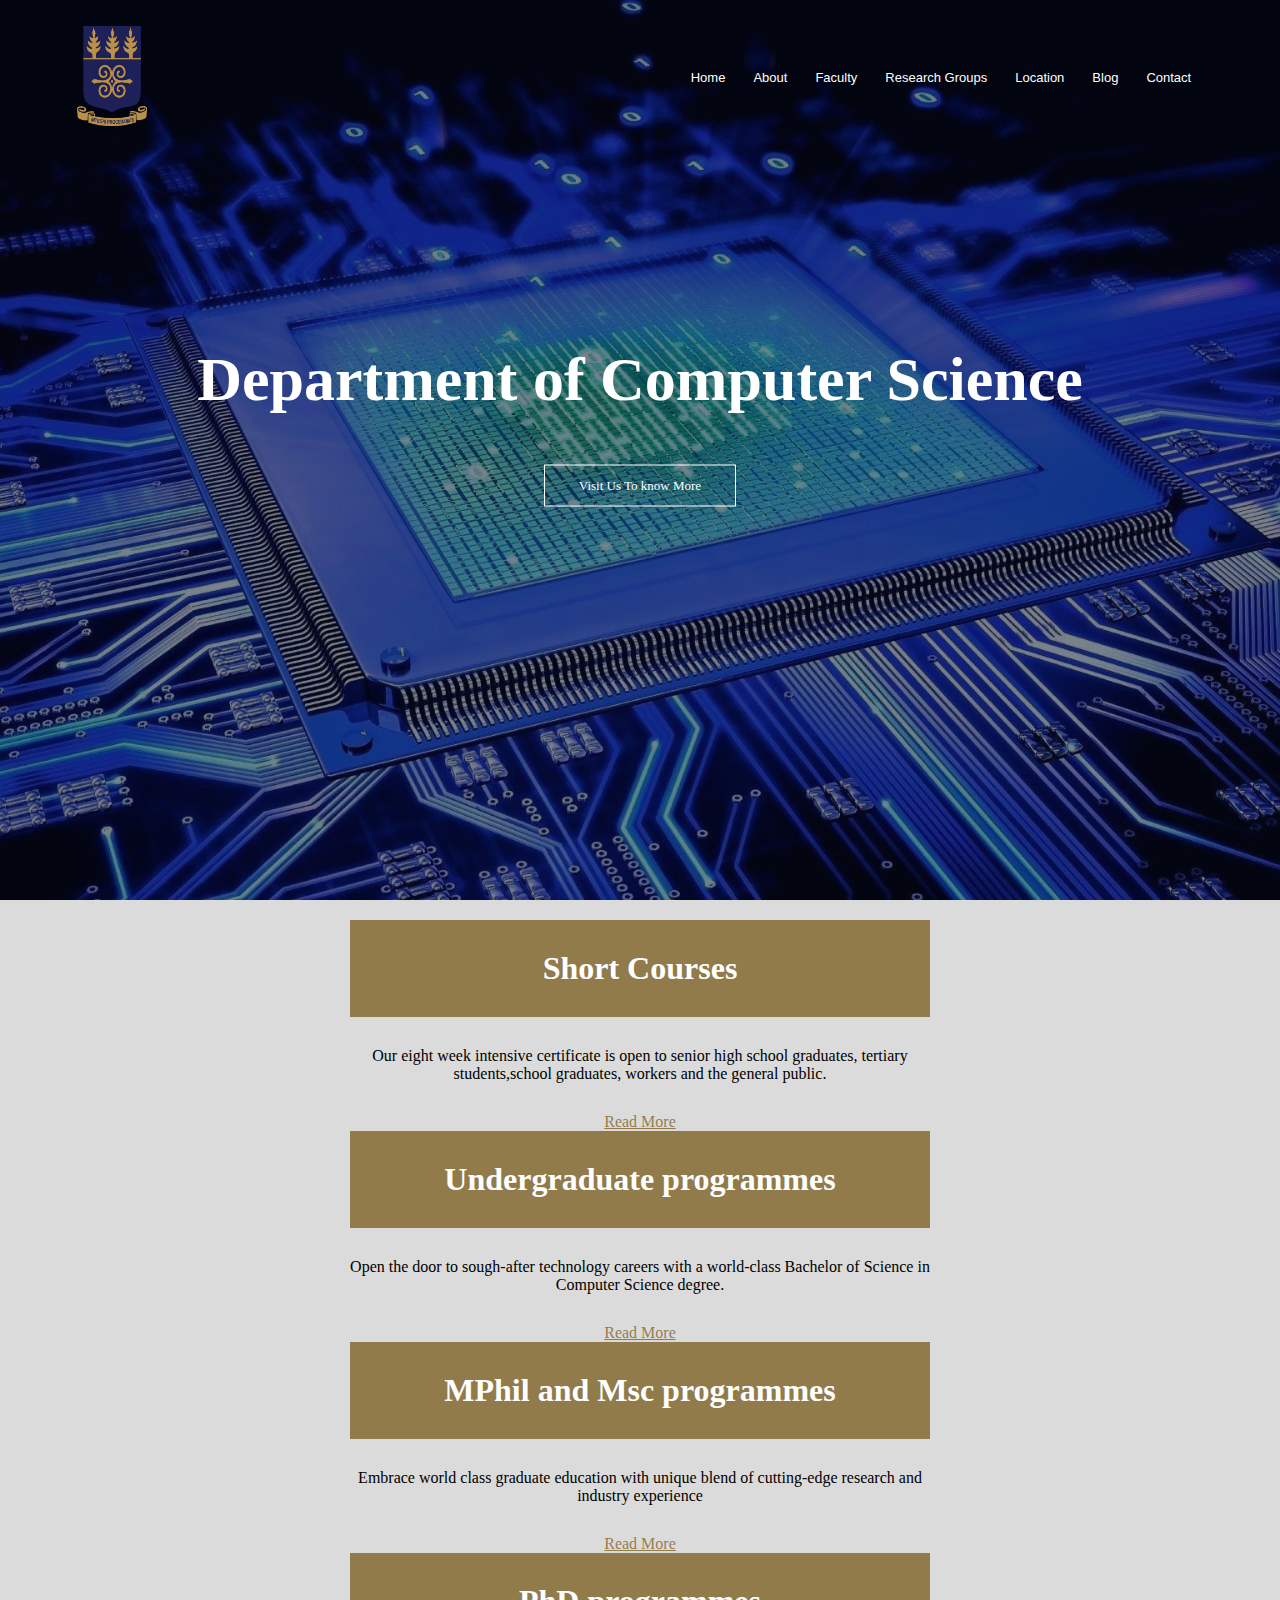
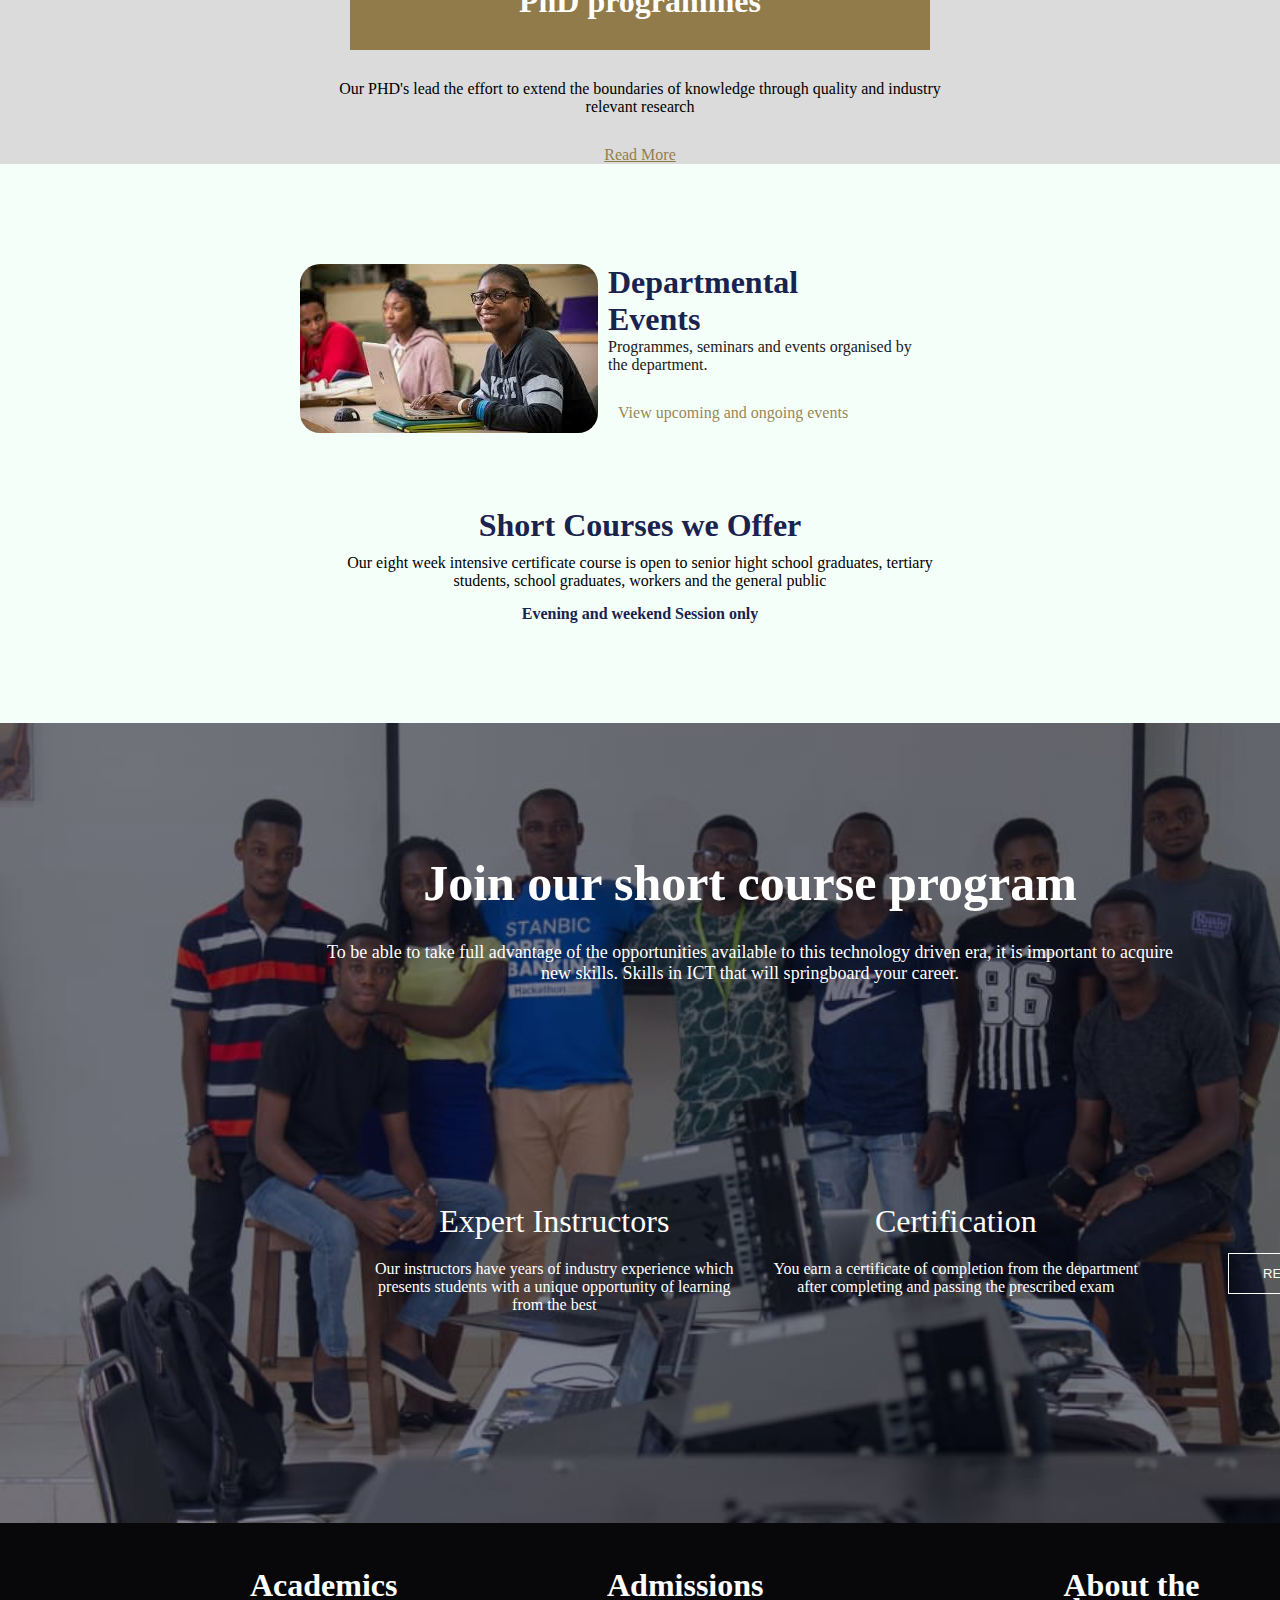
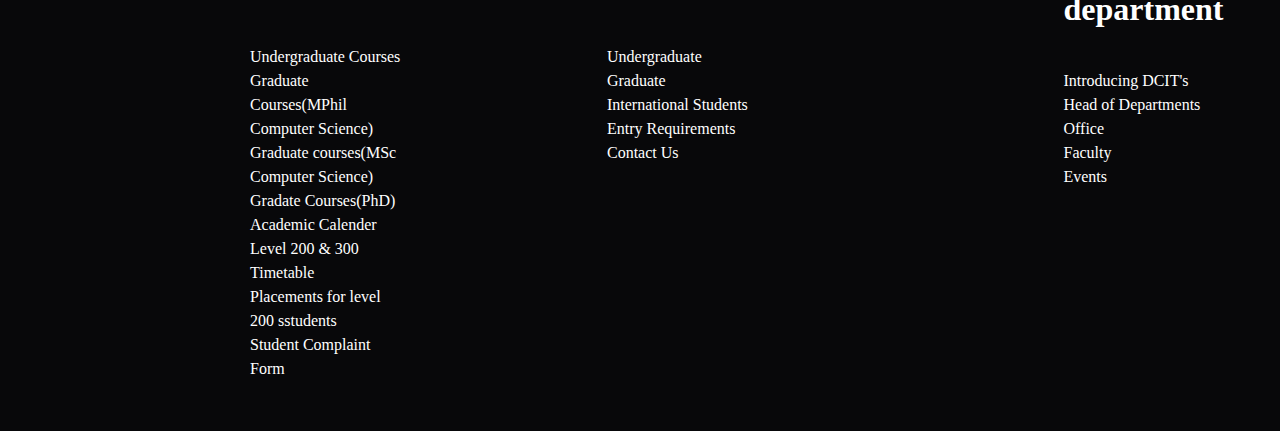
<file: index.html>
<!DOCTYPE html>
<html lang="en">
<head>
    <meta charset="UTF-8">
    <meta name="viewport" content="width=device-width, initial-scale=1.0">
    <title>Computer Science Department of UG</title>
    <link rel="stylesheet" href="style.css">
</head>
<body>
    
    <section class="header">
        <nav>
            <a href="index.html"><img class="logo" src="images/UoG_CoA_2017.svg.png" ></a>
            <div class="nav-links">
                <ul>
                    <li><a href="">Home</a></li>
                    <li><a href="About.html">About</a></li>
                    <li><a href="">Faculty</a></li>
                    <li><a href="">Research Groups</a></li>
                    <li><a href="">Location</a></li>
                    <li><a href="">Blog</a></li>
                    <li><a href="">Contact</a></li>
                </ul>
            </div>
        </nav>
        <div class="text-box">
            <h1 class="back">Department of Computer Science</h1>
            
            <a href="" class="click">Visit Us To know More</a>
        </div>
        
    </section>
    <div style="background-color: rgb(219, 219, 219); width: 100%; height: 20px " >

    </div>
        <section class="big">
            <div class="sec1">
                <h1 class=" short">Short Courses</h1>
                <P class="text">Our eight week intensive certificate is open to senior high school graduates, tertiary <br>
                     students,school graduates, workers and the general public.</P>

                    <a href="ShortCourses.html" class="Shot">Read More</a>
            </div>
            <div class="sec1">
                <h1 class=" short">Undergraduate programmes</h1>
                <P class="text">Open the door to sough-after technology careers with a world-class Bachelor of Science in <br>
                Computer Science degree.</P>

                    <a href="UnderCourses.html" class="Shot">Read More</a>
            </div>
            <div class="sec1">
                <h1 class=" short">MPhil and Msc programmes</h1>
                <P class="text">Embrace world class graduate education with unique blend of cutting-edge research and <br>
                industry experience</P>

                    <a href="MPhil.html" class="Shot">Read More</a>
            </div>
            <div class="sec1">
                <h1 class=" short">PhD programmes</h1>
                <P class="text">Our PHD's lead the effort to extend the boundaries of knowledge through quality and industry <br>
                relevant research</P>

                    <a href="PHD.html" class="Shot">Read More</a>
            </div>
        </section>
        <section class="events">
            <div>
                <img src="images/images.jpeg" alt="" class="image">
            </div>
            <div>
                <h1 class="head">Departmental <br> Events</h1>
                <p class="para">Programmes, seminars and events organised by <br> the department.</p>
                <a href="" class="view">View upcoming and ongoing events</a>
            </div>
            
        </section>
        <div class="news">
            <h1 class="legon">Short Courses we Offer</h1>
            <p class="hello">Our eight week intensive certificate course is open to senior hight school 
                graduates, tertiary <br class="boo">
            students, school graduates, workers and the general public</p>
            <p class="night">Evening and weekend Session only</p>
        </div>
        <section class="done">
            <div>
                <h1 class="Join">Join our short course program</h1>
                <p class="to_be">To be able to take full advantage of the opportunities available to this technology driven era,
                    it is important to acquire <br> new skills. Skills in ICT that will springboard your career.
                </p>
            </div>
            <div class="tired">
                <div class="see"><h1 class="sleep"> Expert Instructors</h1>
                <p>Our instructors have years of industry experience which<br> presents students with a unique opportunity of
                     learning <br> from the best </p>
                </div>
                <div class="watch"><h1 class="cannot">Certification</h1>
                    <p>You earn a certificate of completion from the department <br> after completing and passing the prescribed exam</p>
                
                </div>
                <div> <button type="submit" class="button">REGISTER </button></div>
            </div>
           

        </section>
        <section class=" calling">
           <div class="IT"><h1>Academics</h1><br><br>
            <p>Undergraduate Courses <br> Graduate Courses(MPhil Computer Science) <br> Graduate courses(MSc Computer 
            Science) <br> Gradate Courses(PhD) <br> Academic Calender <br> Level 200 & 300 Timetable <br>Placements for level 200 sstudents
        <br>Student Complaint Form</p>
            </div> 
            <div class="Busy"><h1>Admissions</h1><br><br>
            <p>Undergraduate <br> Graduate <br> International Students <br> Entry Requirements <br> Contact Us</p>
        </div>
        <div class="Sad"><h1>About the department</h1><br> <br>
            <p>Introducing DCIT's <br> Head of Departments Office <br> Faculty<br> Events </p>
        </div>


        </section>
        





    
</body>
</html>
</file>
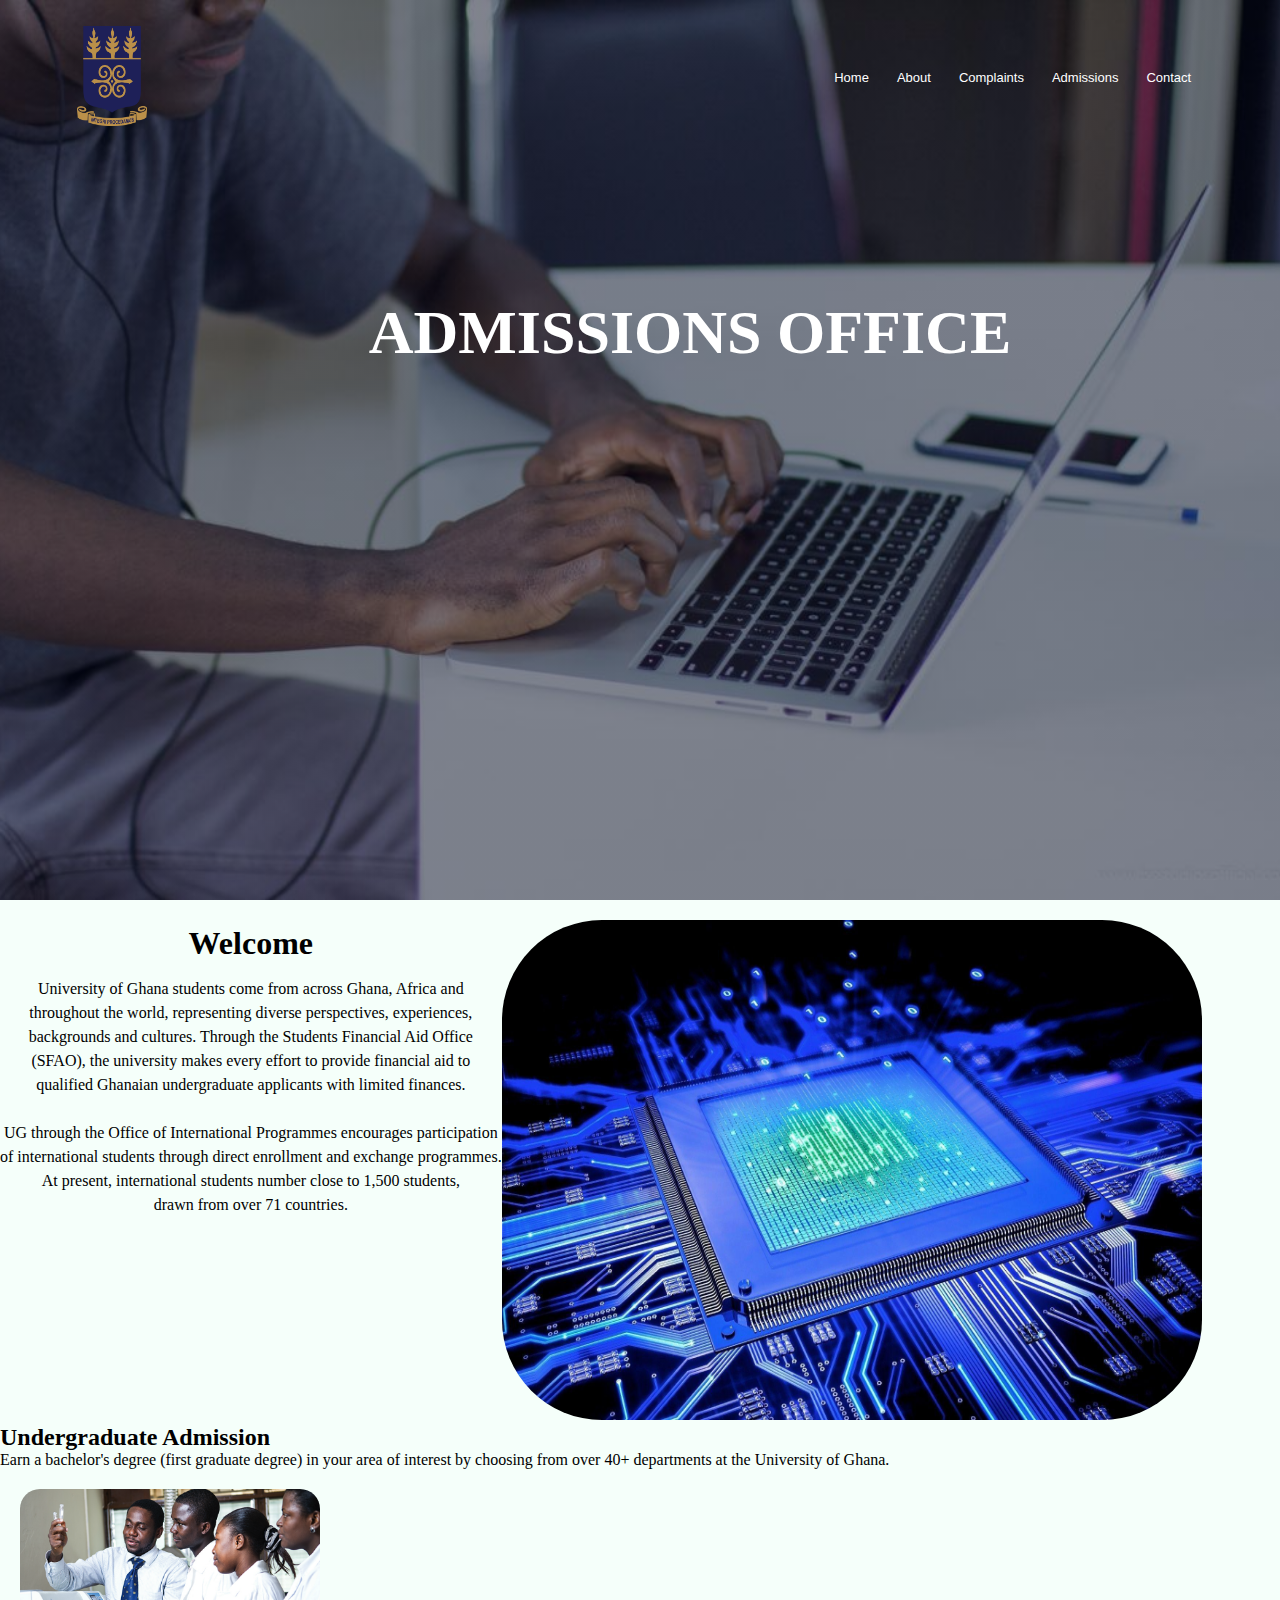
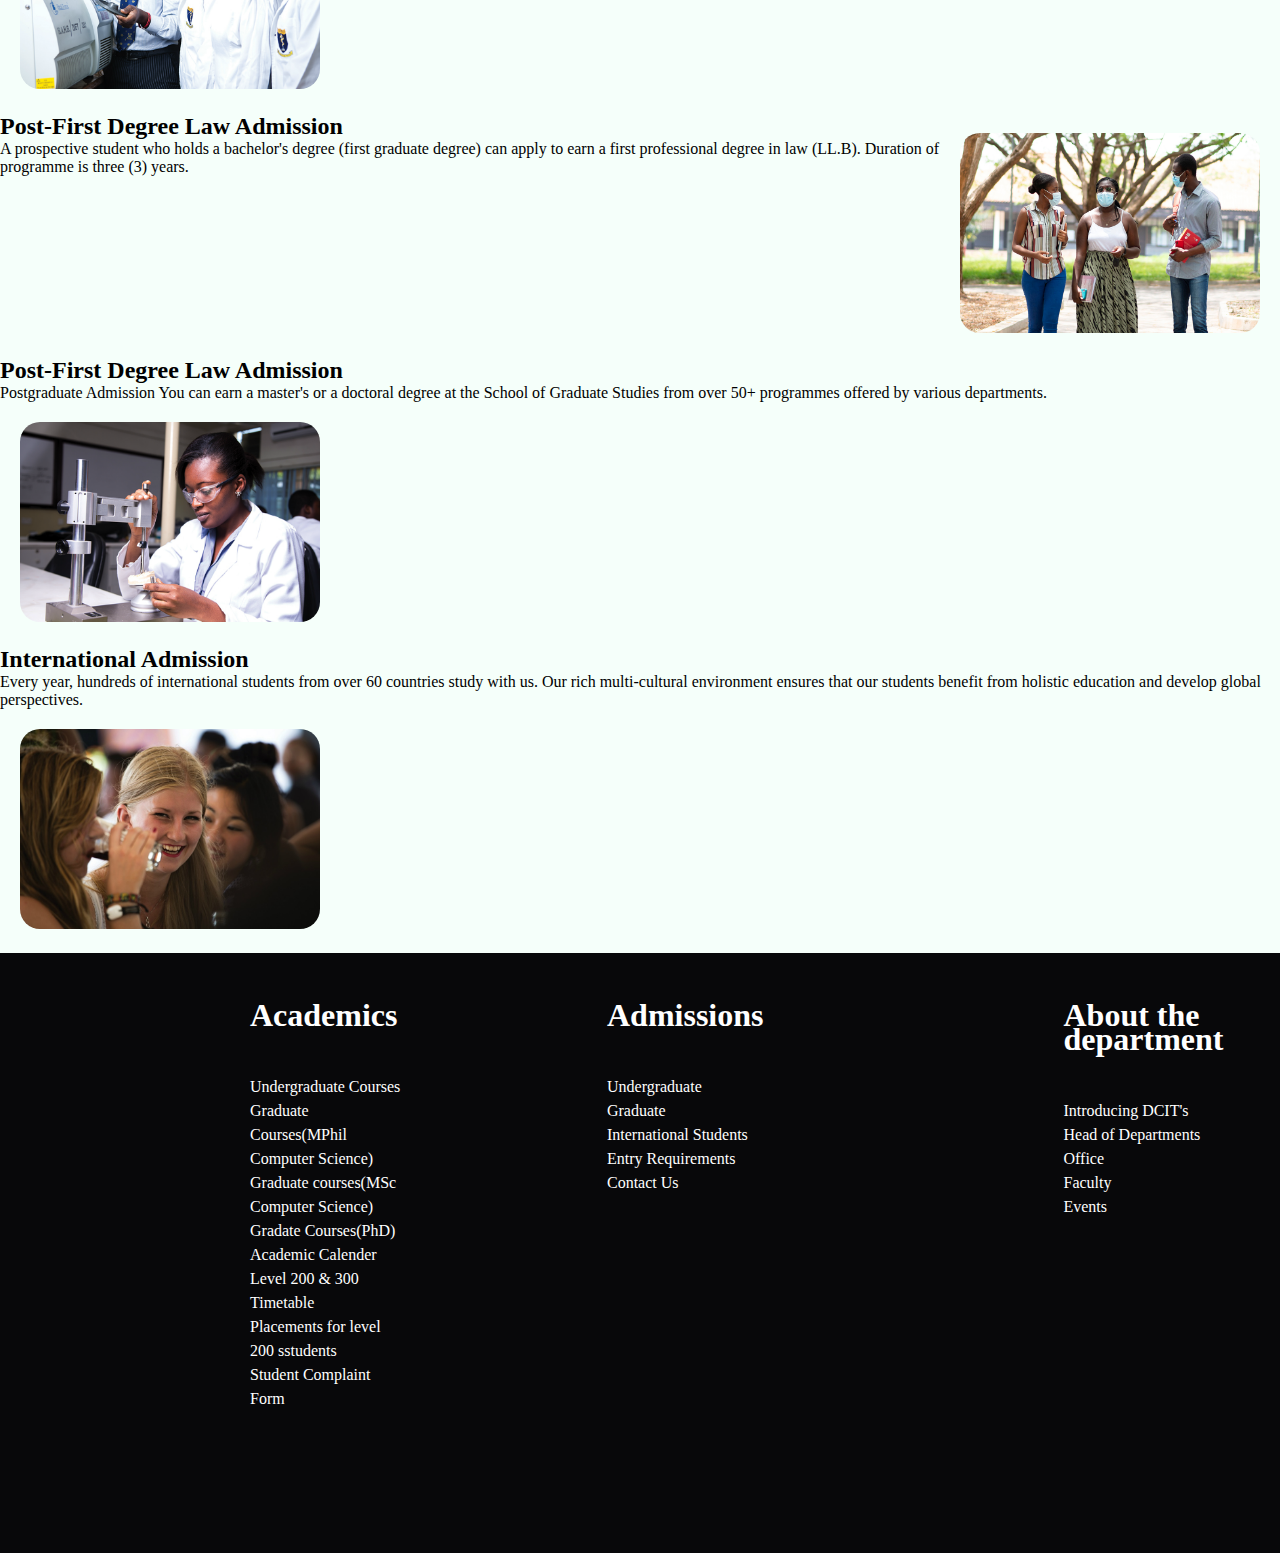
<file: admissions.html>
<!DOCTYPE html>
<html lang="en">
<head>
    <meta charset="UTF-8">
    <meta name="viewport" content="width=device-width, initial-scale=1.0">
    <title>Document</title>
    <link rel="stylesheet" href="admissions.css">
</head>
<body>
    <section class="header">
        <nav>
            <a href="index.html"><img class="logo" src="images/UoG_CoA_2017.svg.png" ></a>
            <div class="nav-links">
                <ul>
                    <li><a href="index.html">Home</a></li>
                    <li><a href="About.html">About</a></li>
                    <li><a href="comForms.html">Complaints</a></li>
                    <li><a href="admissions.html">Admissions</a></li>
                    <li><a href="contact.html">Contact</a></li>
                </ul>
            </div>
        </nav>
        <div class="text-box">
            <h1 class="back"><br><br>ADMISSIONS OFFICE</h1>
            
            
        </div>
        
       
    </section>
    <section class="que">
         <div class="view">
        <div class="caa">
            <h1 class="saa">Welcome</h1>
            <p class="jaa">
                University of Ghana students come from across Ghana, Africa and <br>
                throughout the world, representing diverse perspectives, experiences,<br>
                backgrounds and cultures. Through the Students Financial Aid Office <br>
               (SFAO), the university makes every effort to provide financial aid to <br>
               qualified Ghanaian undergraduate applicants with limited finances. <br><br> 
                  
                UG through the Office of International Programmes encourages participation <br>
                 of international students through direct enrollment and exchange programmes.<br>
                 At present, international students number close to 1,500 students, <br>drawn from over 71 countries. </p>
        </div>
        <div>
            <img src="images/wp2972537.jpg" class="gaa">
        </div>
    </div></section>
    <section class="via">
    <section >
    <section >
        <div class="laa" >
            <div><h2>Undergraduate Admission</h2>
               <p> Earn a bachelor's degree (first graduate degree) 
                in your area of interest by choosing from over 
                40+ departments at the University of Ghana.</p></div>
        </div>
        <div><img src="images/one.png" class="too"></div>
    </section>
    <section class="paa">
        <div class="laa" >
            <div><h2>Post-First Degree Law Admission</h2>
               <p>
                A prospective student who holds a bachelor's degree (first graduate degree) 
                can apply to earn a first professional degree in law (LL.B).
                
                Duration of programme is three (3) years.</p></div>
        </div>
        <div><img src="images/two.jpg" class="too"></div>
    </section>
    <section>
        <div class="laa" >
            <div><h2>Post-First Degree Law Admission</h2>
               <p>
                Postgraduate Admission
                You can earn a master's or a doctoral degree at the
                 School of Graduate Studies from 
                over 50+ programmes offered by various departments.</p></div>
        </div>
        <div><img src="images/three.png" class="too"></div>
    </section>
    <section>
        <div class="laa" >
            <div><h2>International Admission</h2>
               <p>
                
            Every year, hundreds of international students from over 60 countries 
            study with us. Our rich multi-cultural environment 
            ensures that our students benefit from holistic education
            and develop global perspectives.</p></div>
        </div>
        <div><img src="images/four.jpg" class="too"></div>
    </section>
    </section>
    
    </section>
    <section class=" calling">
        <div class="IT"><h1>Academics</h1><br><br>
         <p>Undergraduate Courses <br> Graduate Courses(MPhil Computer Science) <br> Graduate courses(MSc Computer 
         Science) <br> Gradate Courses(PhD) <br> Academic Calender <br> Level 200 & 300 Timetable <br>Placements for level 200 sstudents
     <br>Student Complaint Form</p>
         </div> 
         <div class="Busy"><h1>Admissions</h1><br><br>
         <p>Undergraduate <br> Graduate <br> International Students <br> Entry Requirements <br> Contact Us</p>
     </div>
     <div class="Sad"><h1>About the department</h1><br> <br>
         <p>Introducing DCIT's <br> Head of Departments Office <br> Faculty<br> Events </p>
     </div>


     </section>
     
</body>
</html>
</file>
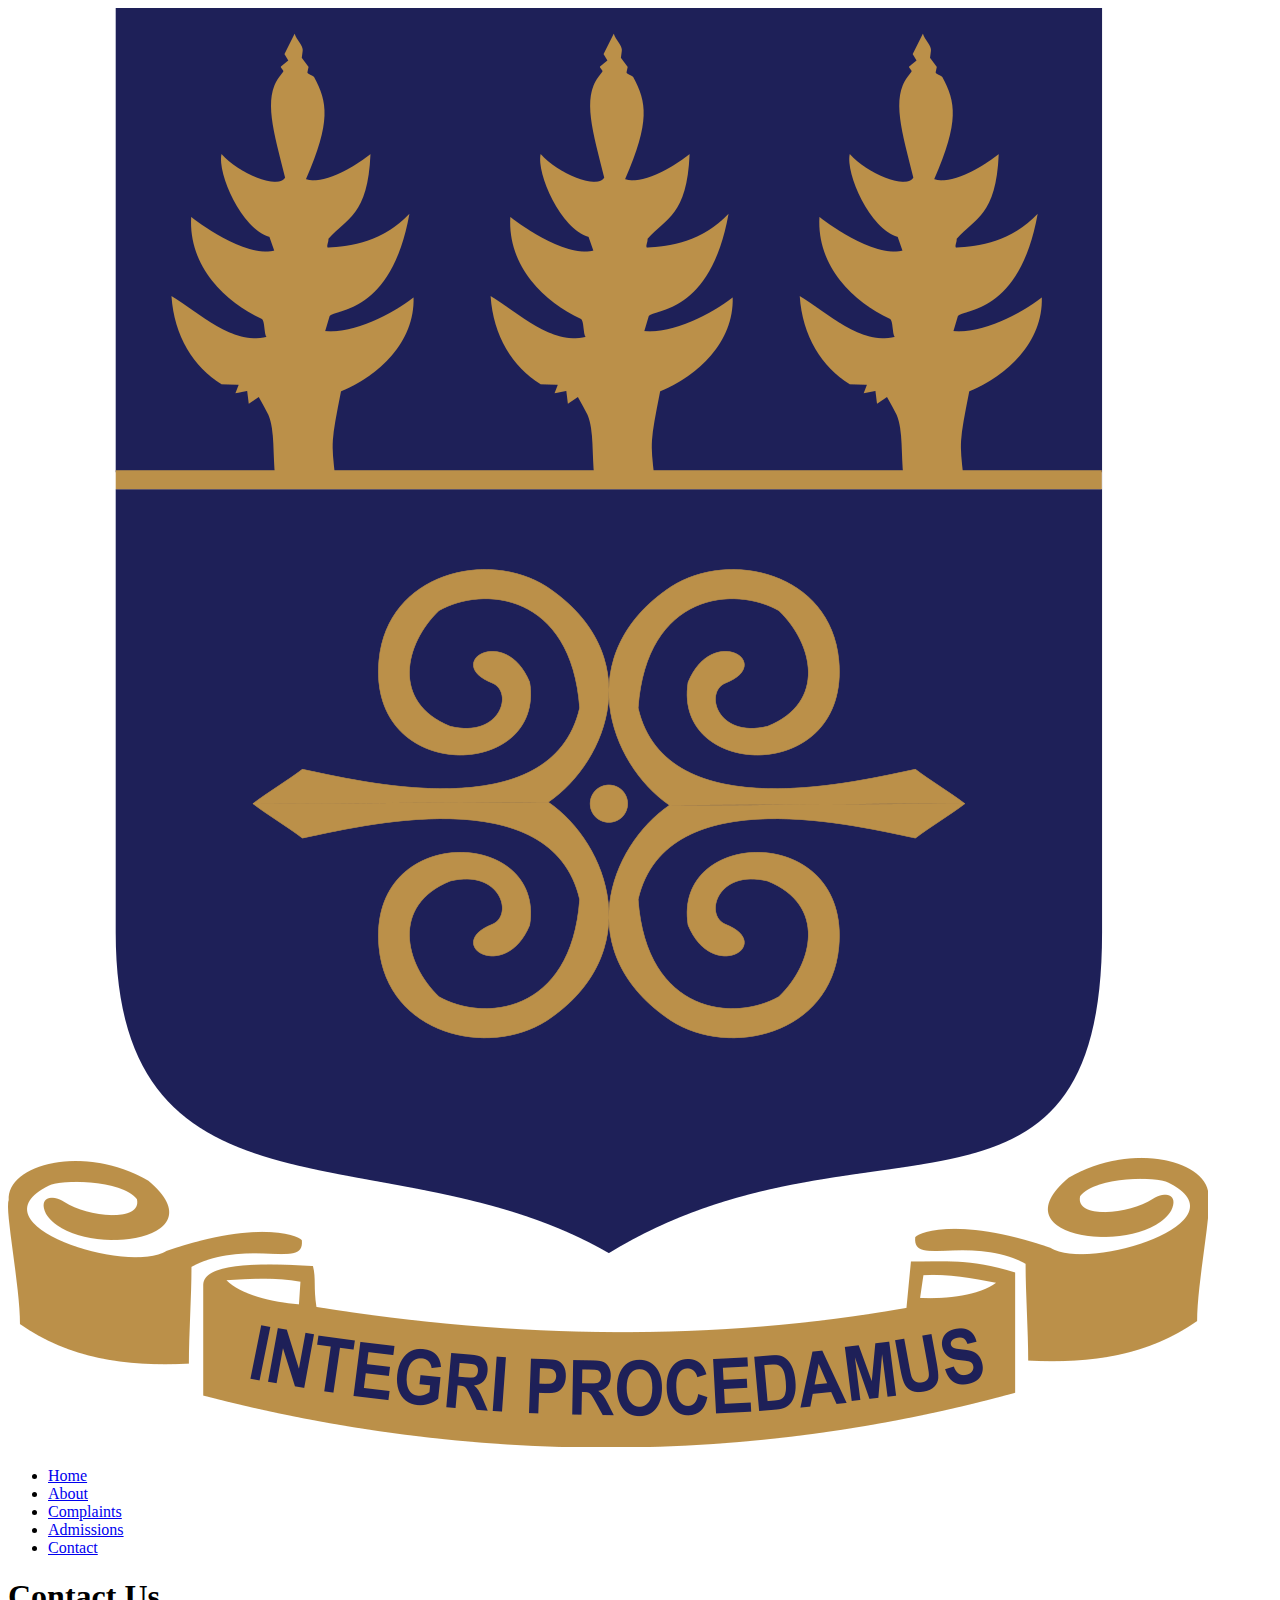
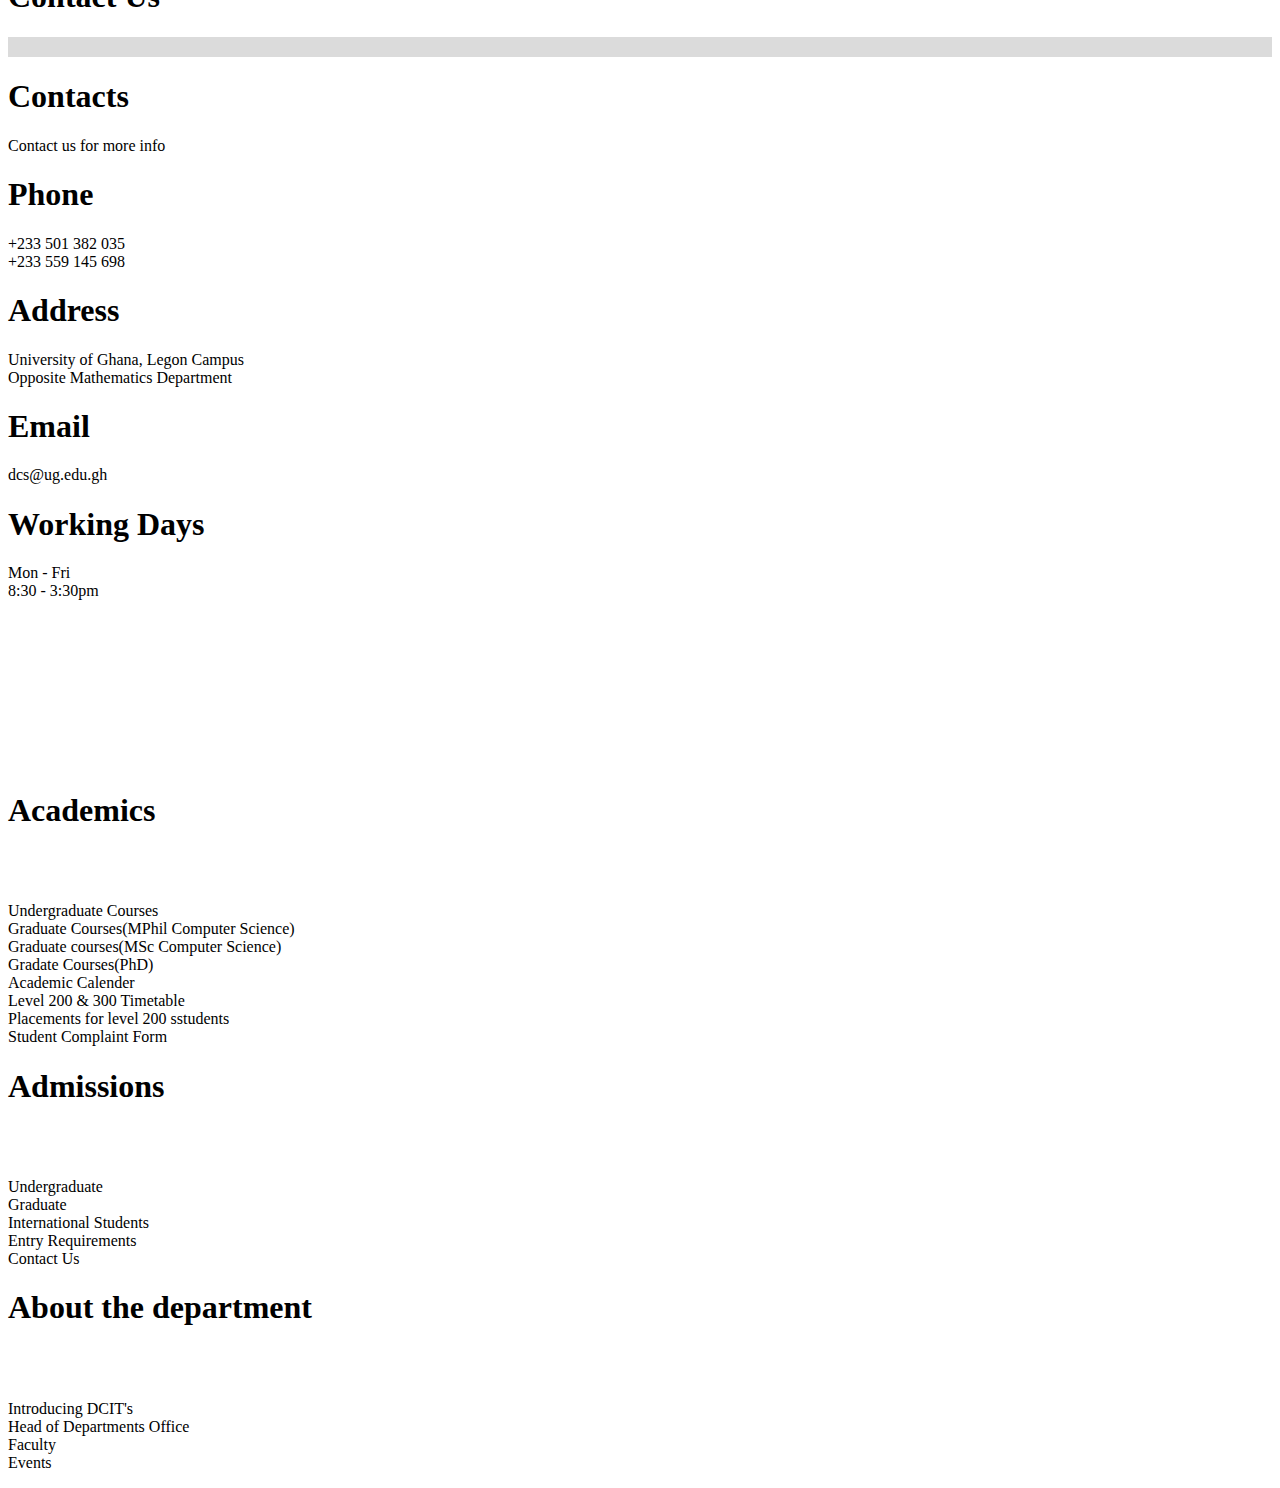
<file: contact.html>
<!DOCTYPE html>
<html lang="en">
<head>
    <meta charset="UTF-8">
    <meta name="viewport" content="width=device-width, initial-scale=1.0">
    <title>Document</title>
    <link rel="Contact us" href="contact.css">
</head>
<body>
    <section class="header">
        <nav>
            <a href="index.html"><img class="logo" src="images/UoG_CoA_2017.svg.png" ></a>
            <div class="nav-links">
                <ul>
                    <li><a href="index.html">Home</a></li>
                    <li><a href="About.html">About</a></li>
                    <li><a href="comForms.html">Complaints</a></li>
                    <li><a href="admissions.html">Admissions</a></li>
                    <li><a href="contact.html">Contact</a></li>
                </ul>
            </div>
        </nav>
        <div class="text-box">
            <h1 class="back">Contact Us</h1>
            
        
        </div>
        
    </section>
    <div style="background-color: rgb(219, 219, 219); width: 100%; height: 20px " >

    </div>
    <section class="joke">
        <h1>Contacts</h1>
        <p class="tru">Contact us for more info </p>
        <div class="fine">
            <div class="sure">
              <div class="yes"><h1>Phone</h1>
                <p>+233 501 382 035 <br>
                   +233 559 145 698
                </p>
            
             </div>  
              <div class="ella">
                <h1>Address</h1>
                <p>University of Ghana, Legon Campus <br>
                    Opposite Mathematics Department
                </p>
              </div>
            </div>
            <div class="rush">
            <div class="tin"> <h1>Email</h1>
                    <p>dcs@ug.edu.gh</p>
            </div>
            <div class="cool"><h1>Working Days</h1>
                <p>Mon - Fri <br>
                    8:30 - 3:30pm
                </p>
            </div>
        </div>
        </div>
    </section>
    <section>
        <SEction>
           
                <div></div>
                <div ><iframe frameborder="0" style="border:0" src="https://www.google.com/maps/embed?pb=!1m18!1m12!1m3!1d3970.404342447724!2d-0.18637099142017635!3d5.654505032631735!2m3!1f0!2f0!3f0!3m2!1i1024!2i768!4f13.1!3m3!1m2!1s0xfdf9d35c7bc40fd%3A0x760b35f47b34835d!2sComputer%20Science%20Department%2C%20University%20of%20Ghana!5e0!3m2!1sen!2sgh!4v1700052615112!5m2!1sen!2sgh" allowfullscreen="" class="google-map"></iframe></div>
           
        </SEction>
        <section class=" calling">
            <div class="IT"><h1>Academics</h1><br><br>
             <p>Undergraduate Courses <br> Graduate Courses(MPhil Computer Science) <br> Graduate courses(MSc Computer 
             Science) <br> Gradate Courses(PhD) <br> Academic Calender <br> Level 200 & 300 Timetable <br>Placements for level 200 sstudents
         <br>Student Complaint Form</p>
             </div> 
             <div class="Busy"><h1>Admissions</h1><br><br>
             <p>Undergraduate <br> Graduate <br> International Students <br> Entry Requirements <br> Contact Us</p>
         </div>
         <div class="Sad"><h1>About the department</h1><br> <br>
             <p>Introducing DCIT's <br> Head of Departments Office <br> Faculty<br> Events </p>
         </div>
 
 
         </section>
         
 
    
</body>
</html>
</file>
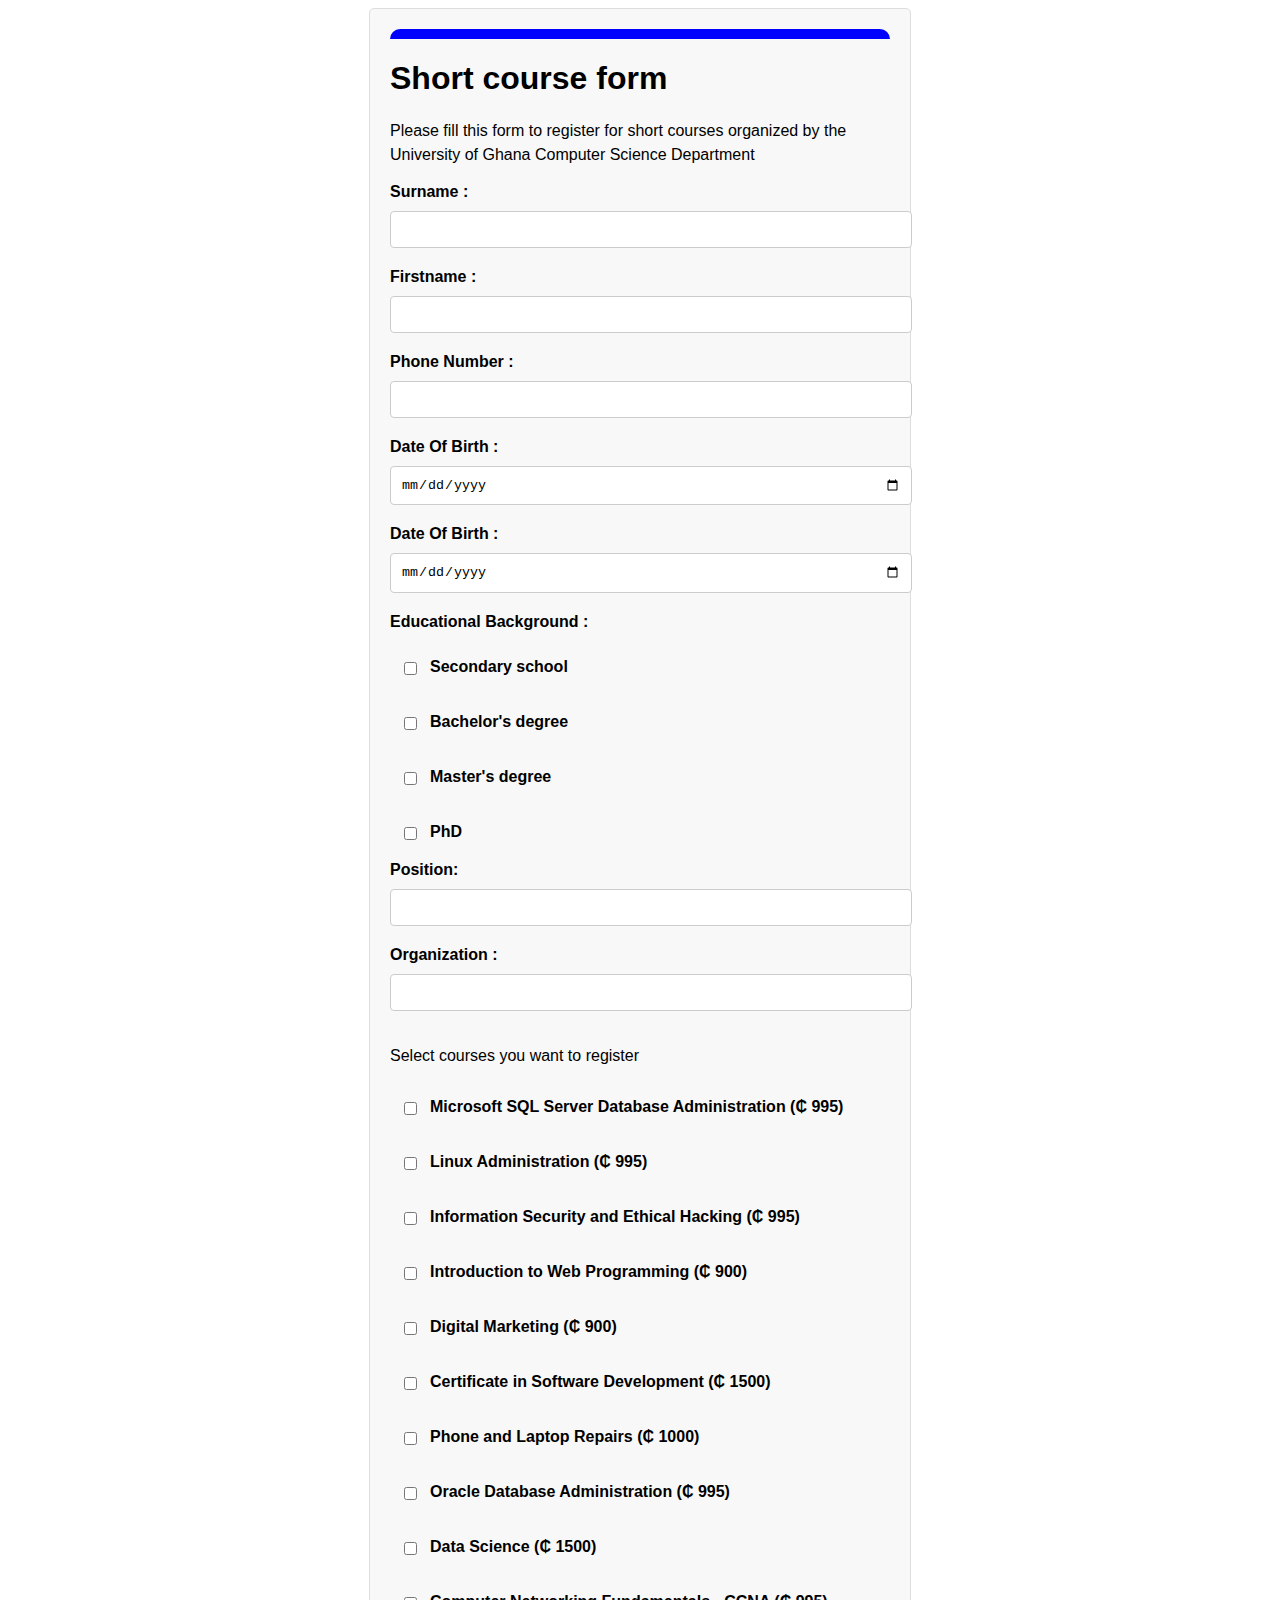
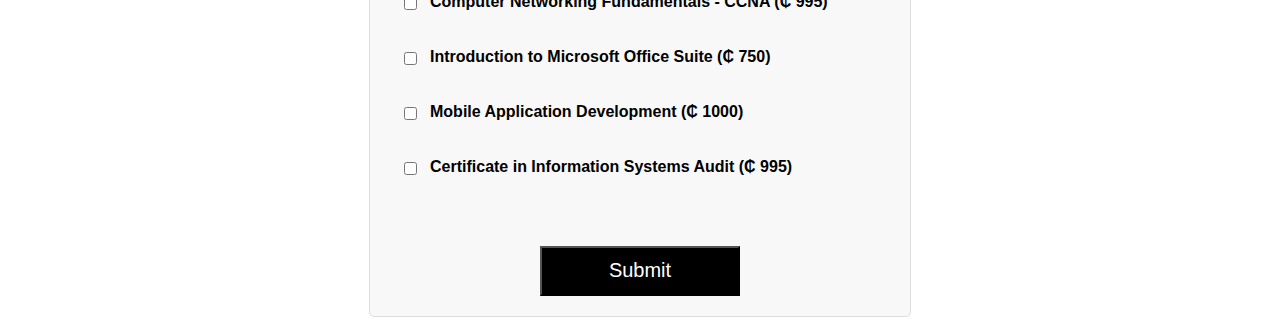
<file: forms.html>
<!DOCTYPE html>
<html lang="en">
<head>
    <meta charset="UTF-8">
    <meta name="viewport" content="width=device-width, initial-scale=1.0">
    <title>Short courses Form</title>
    <link rel="stylesheet" href="forms.css">
</head>
<body>
    <form >
        <div class="wai"></div>
        <h1>Short course form</h1>
        <p class="fill">Please fill this form to register for short courses organized by 
            the University of Ghana  Computer Science Department</p>
        <label for="surname">Surname :</label>
        <input type="text" id="surname" name="surname">

        <label for="firstname">Firstname :</label>
        <input type="text" id="firstname" name="firstname">

        <label for="phoneNumber">Phone Number :</label>
        <input type="tel" id="phoneNumber" name="phoneNumber">

        <label for="dateOfBirth">Date Of Birth :</label>
        <input type="date" id="dateOfBirth" name="dateOfBirth">

        <label for="dateOfBirth">Date Of Birth :</label>
        <input type="date" id="dateOfBirth" name="dateOfBirth">

        <label for="educationalBackground">Educational Background :</label>
        
        <div class="back">
            <input type="checkbox" id="course1" name="course1" value="course1">
        <label for="courses" class="big">Secondary school</label>
        </div>
        <div class="back">
            <input type="checkbox" id="course1" name="course1" value="course1">
        <label for="courses" class="big">Bachelor's degree</label>
        </div>
        <div class="back">
            <input type="checkbox" id="course1" name="course1" value="course1">
        <label for="courses" class="big">Master's degree</label>
        </div>
        <div class="back">
            <input type="checkbox" id="course1" name="course1" value="course1">
        <label for="courses" class="big">PhD</label>
        </div>
        

        <label for="position">Position:</label>
        <input type="tel" id="position" name="position">

        <label for="Organization">Organization :</label>
        <input type="tel" id="Organization" name="Organization">
        
        <p>Select courses you want to register</p>
        <div class="back">
        <input type="checkbox" id="course1" name="course1" value="course1">
        <label for="courses"  class="big">Microsoft SQL Server Database Administration (₵ 995)</label></div>

        <div class="back">
        <input type="checkbox" id="course1" name="course1" value="course1">
        <label for="courses"  class="big">Linux Administration (₵ 995)</label></div>

        <div class="back">
        <input type="checkbox" id="course1" name="course1" value="course1">
        <label for="courses"  class="big">Information Security and Ethical Hacking (₵ 995)</label></div>

        <div class="back">
        <input type="checkbox" id="course1" name="course1" value="course1">
        <label for="courses"  class="big">Introduction to Web Programming (₵ 900)</label></div>

        <div class="back">
        <input type="checkbox" id="course1" name="course1" value="course1">
        <label for="courses"  class="big">Digital Marketing (₵ 900)</label></div>

        <div class="back">
        <input type="checkbox" id="course1" name="course1" value="course1">
        <label for="courses"  class="big">Certificate in Software Development (₵ 1500)</label></div>

        <div class="back">
        <input type="checkbox" id="course1" name="course1" value="course1">
        <label for="courses"  class="big">Phone and Laptop Repairs (₵ 1000)</label></div>

        <div class="back">
        <input type="checkbox" id="course1" name="course1" value="course1">
        <label for="courses"  class="big">Oracle Database Administration (₵ 995)</label></div>

        <div class="back">
        <input type="checkbox" id="course1" name="course1" value="course1">
        <label for="courses"  class="big">Data Science (₵ 1500)</label></div>

        <div class="back">
        <input type="checkbox" id="course1" name="course1" value="course1">
        <label for="courses"  class="big">Computer Networking Fundamentals - CCNA (₵ 995)</label></div>

        <div class="back">
        <input type="checkbox" id="course1" name="course1" value="course1">
        <label for="courses"  class="big">Introduction to Microsoft Office Suite (₵ 750)</label></div>

        <div class="back">
        <input type="checkbox" id="course1" name="course1" value="course1">
        <label for="courses"  class="big">Mobile Application Development (₵ 1000)</label></div>

        <div class="back">
        <input type="checkbox" id="course1" name="course1" value="course1">
        <label for="courses"  class="big">Certificate in Information Systems Audit (₵ 995)
        </label></div>
        
        <input type="submit" value="Submit" class="sumit">


         </form>
    
</body>
</html>
</file>
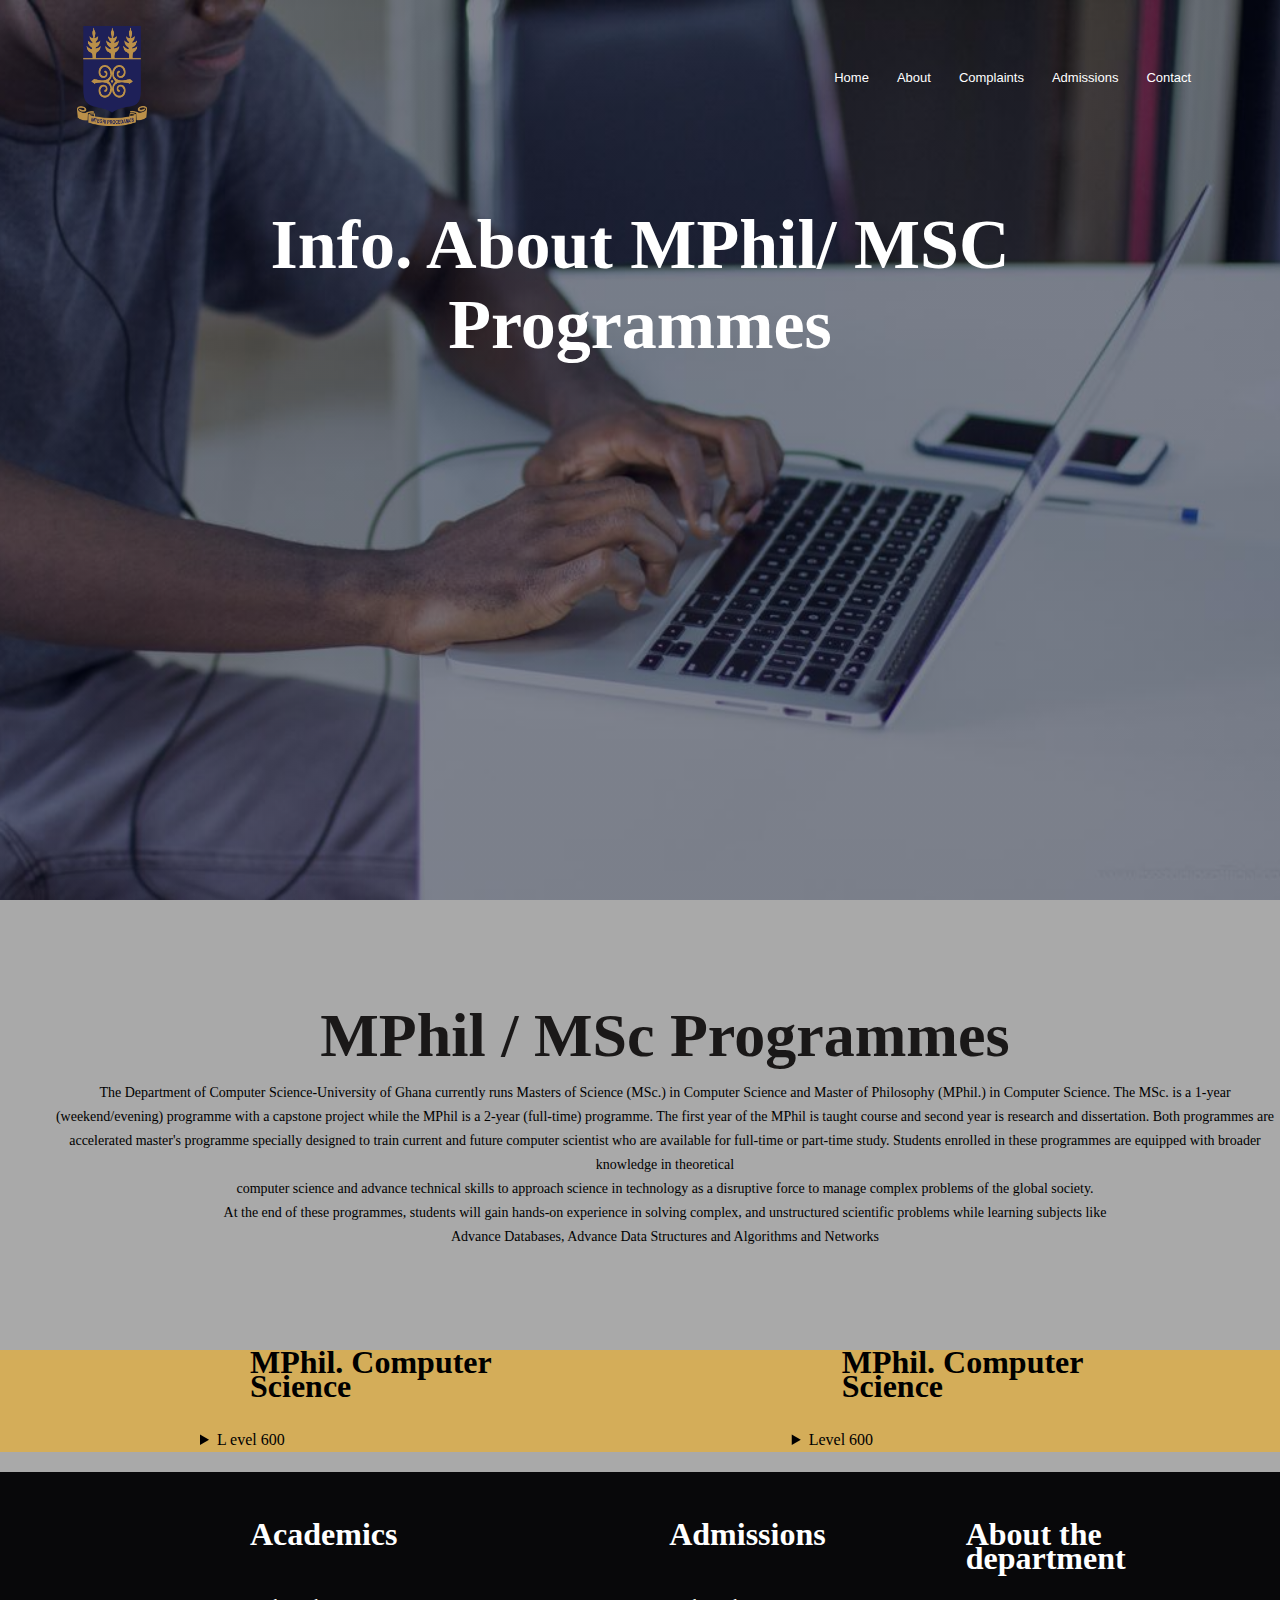
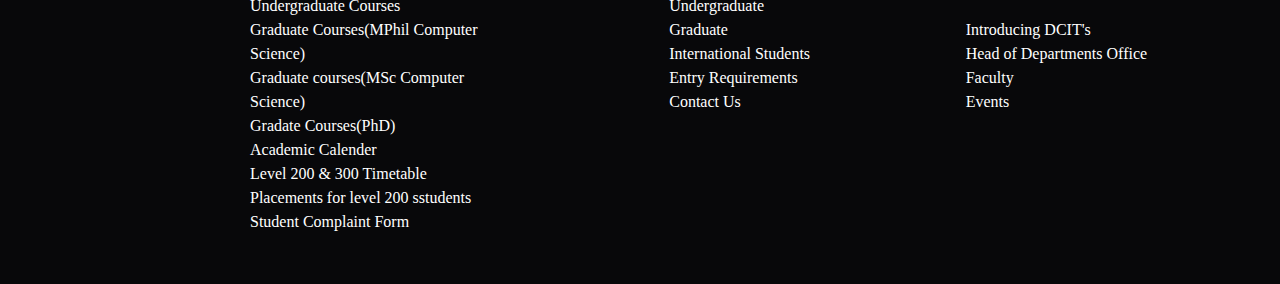
<file: MPhil.html>
<!DOCTYPE html>
<html lang="en">
<head>
    <meta charset="UTF-8">
    <meta name="viewport" content="width=device-width, initial-scale=1.0">
    <title>MPhil Course</title>
    <link rel="stylesheet" href="MPhil.css">
</head>
<body>
        <section class="header">
            <nav>
                <a href="index.html"><img class="logo" src="images/UoG_CoA_2017.svg.png" ></a>
                <div class="nav-links">
                    <ul>
                        <li><a href="index.html">Home</a></li>
                        <li><a href="About.html">About</a></li>
                        <li><a href="comForms.html">Complaints</a></li>
                        <li><a href="admissions.html">Admissions</a></li>
                        <li><a href="contact.html">Contact</a></li>
                    </ul>
                </div>
            </nav>
            <h1 class="back">Info. About MPhil/ MSC <br>Programmes</h1>
            
        
            </section>
        <section>
            <div class="text-box">
                <h1 class="bio">MPhil / MSc  Programmes</h1>
                
                <p class="view">The Department of Computer Science-University of Ghana currently runs Masters  of Science (MSc.) 
                    in  Computer Science and Master of Philosophy (MPhil.) in Computer Science.
    
                    The MSc. is a 1-year (weekend/evening) programme with a  capstone project  while the MPhil is a 
                    2-year (full-time) programme.
                     The first year of the MPhil is taught  course and second year is research
                     and dissertation. Both programmes are accelerated  master's programme specially designed to train
                      current and future computer scientist who are available for full-time or part-time study.
                    
                    Students enrolled in these programmes are equipped with broader knowledge in theoretical <br>
                     computer science and advance technical skills to approach science in technology as a disruptive
                      force to manage complex problems of the global society. <br> At the end of these programmes, students 
                      will gain hands-on experience in solving complex, and unstructured scientific problems while learning
                       subjects like <br> Advance Databases, Advance Data Structures and Algorithms and Networks</p>
                
                
            </div>

        </section>
        <section class="ela">
            <div class="gross">
                        <div class="low">
                            <h1 class="cool">MPhil. Computer <br> Science</h1>
                            <details>
                                <summary class="summer">L evel 600</summary>
                                <h2>First Semester</h2>
                                <p>
                                CSCD 601	Research Methods <br>
                                CSCD 603	Advanced Data Structures and Algorithms <br>
                                CSCD 609	Principles of Wireless and Mobile Systems <br>
                                </p>
                             <h2>ELECTIVES:</h2> 
                                <p>
                                CSCD 607	Advanced Computer Networks <br>
                                CSCD 611	Advanced Database Systems <br>
                                CPEN 641	Advanced Operating Systems <br>
                                CPEN 637	Human Computer Interaction <br>
                             </p>
                                <h2>Second Semester</h2> 
                                <p> 
                                CSCD 606	Advanced Software Engineering <br>
                                CSCD 604	Distributed Systems <br>
                                CSCD 610	Seminar I <br>
                                CSCD 612	Intelligent Systems</p>
                                <h2>ELECTIVES:</h2>  
                                <p>
                                CSCD 616	Bioinformatics <br>
                                CSCD 608	Advanced Computer Vision <br>
                                CSCD 614	Wireless Systems Design <br>
                                CPEN 656	Networks Security <br>  
                                MATH 652	Computational Mathematics <br>
                                CSCD 630	MPhil Thesis </p> 
                            
                            </details>
                         </div>
                                <div class="her"><h1 class="him">MPhil. Computer <br> Science</h1>
                                    <details>
                                    <summary class="key">Level 600</summary>
                                    <h2>First Semester</h2>
                                    <p>
                                    CSCD 601	Research Methods <br>
                                    CSCD 603	Advanced Data Structures and Algorithms <br>
                                    CSCD 609	Principles of Wireless and Mobile Systems</p>
                                    <h2>ELECTIVES:</h2> 
                                    <p>
                                    CSCD 607	Advanced Computer Networks <br>
                                    CSCD 611	Advanced Database Systems <br>
                                    CPEN 641	Advanced Operating Systems <br>
                                    CPEN 637	Human Computer Interaction </p>

                                    <h2>Second Semester</h2> 
                                   <p> 
                                    CSCD 602	Advanced Software Engineering <br>
                                    CSCD 604	Distributed Systems <br>
                                    CSCD 610	Seminar I <br>
                                    CSCD 612	Intelligent Systems</p>
                                    <h2>ELECTIVES:</h2>
                                    <p>
                                    CSCD 606	Bioinformatics <br>
                                    CSCD 608	Advanced Computer Vision <br>
                                    CSCD 614	Wireless Systems Design <br>
                                    CPEN 656	Networks Security <br>
                                    MATH 652	Computational Mathematics <br>
                                    CSCD 600	MSc Dissertation</p>

                                </div>

                    </details>

            </div>
        </div>

        </section>
        <section class=" calling">
            <div class="IT"><h1>Academics</h1><br><br>
             <p>Undergraduate Courses <br> Graduate Courses(MPhil Computer Science) <br> Graduate courses(MSc Computer 
             Science) <br> Gradate Courses(PhD) <br> Academic Calender <br> Level 200 & 300 Timetable <br>Placements for level 200 sstudents
         <br>Student Complaint Form</p>
             </div> 
             <div class="Busy"><h1>Admissions</h1><br><br>
             <p>Undergraduate <br> Graduate <br> International Students <br> Entry Requirements <br> Contact Us</p>
         </div>
         <div class="Sad"><h1>About the department</h1><br> <br>
             <p>Introducing DCIT's <br> Head of Departments Office <br> Faculty<br> Events </p>
         </div>
 
 
         </section>
         
 
    
</body>
</html>
</file>
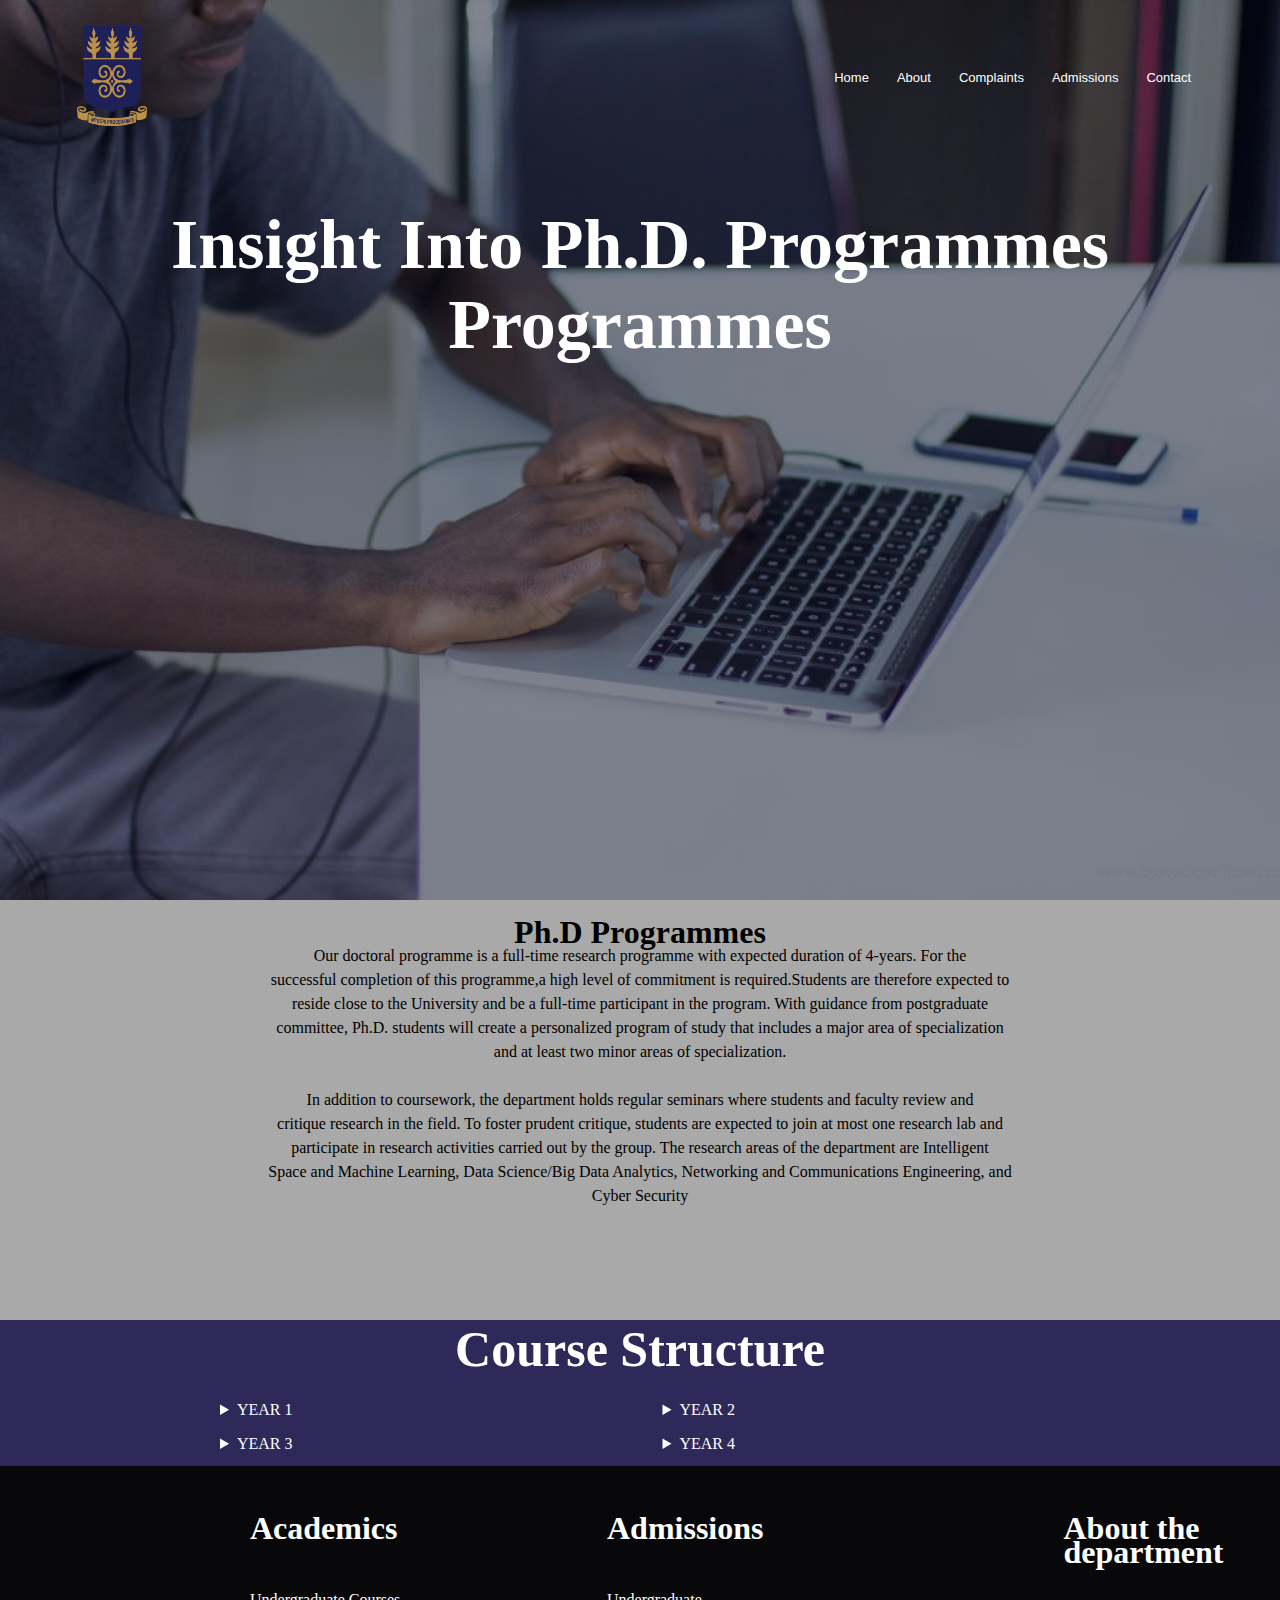
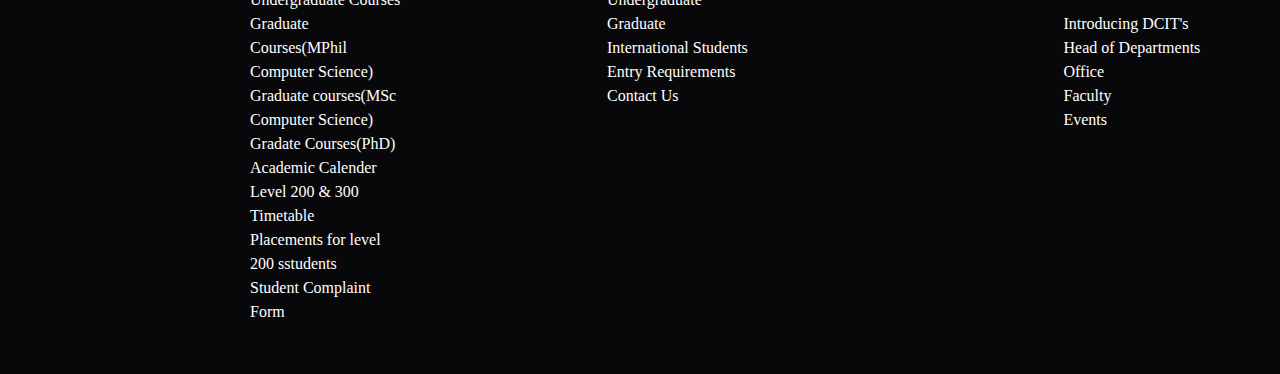
<file: PHD.html>
<!DOCTYPE html>
<html lang="en">
<head>
    <meta charset="UTF-8">
    <meta name="viewport" content="width=device-width, initial-scale=1.0">
    <title>Document</title>
    <link rel="stylesheet" href="PHD.css">
</head>
<body>
    <section class="header">
        <nav>
            <a href="index.html"><img class="logo" src="images/UoG_CoA_2017.svg.png" ></a>
            <div class="nav-links">
                <ul>
                    <li><a href="index.html">Home</a></li>
                    <li><a href="About.html">About</a></li>
                    <li><a href="comForms.html">Complaints</a></li>
                    <li><a href="admissions.html">Admissions</a></li>
                    <li><a href="contact.html">Contact</a></li>
                </ul>
            </div>
        </nav>
        <h1 class="back">Insight Into Ph.D. Programmes<br>Programmes</h1>
        
    
        </section >
         <section class="great">
            <h1 class="floor">Ph.D Programmes</h1>
            <p>Our doctoral programme is a full-time research programme with expected 
            duration of 4-years. For the <br> successful completion of this programme,a 
            high level of commitment is required.Students are therefore expected to <br>
            reside close to the University and be a full-time participant in the program. 
            With guidance from postgraduate <br>committee, Ph.D. students will create a 
            personalized program of study that includes a major area of specialization <br>
            and at least two minor areas of specialization. <br><br>
            In addition to coursework, the department holds regular seminars where 
            students and faculty review and<br> critique research in the field. To foster 
            prudent critique, students are expected to join at most one research lab and <br>
            participate in research activities carried out by the group. The research 
            areas of the department are Intelligent<br> Space and Machine Learning, Data 
            Science/Big Data Analytics, Networking and Communications Engineering, and <br>
            Cyber Security
                </p>
           
 
         </section>
         <section class="bye">
            <h1>Course Structure</h1>
            <div class="zoo">
                <div>
                    <details class="viol">
                        <summary class="vole">YEAR 1</summary>
                        <h2> FIRST SEMESTER</h2>  
                        <p>
                        FASC 701	Science and Society (Faculty Wide) <br>
                        FASC 700	Special Topics in Science </p> 
                        <h2>ELECTIVES:</h2> 
                        <p>
                        CSCD 721	Grand Research Challenges in Computer Science <br>
                        CSCD 723	Emerging Database Models <br>
                        CSCD 725	Research in Bioinformatics and Computational Biology <br>
                        CSCD 727	Ubiquitous Computing
                        </p> 
                     
                         <h2>SECOND SEMESTER</h2>
                         <p>
                        CSCD 722	New Developments in Cyber Security and Networks <br>
                        FASC 702	Advanced Quantitative Research Methods
                         </p> 
                        <h2> ELECTIVES:</h2>
                        <p>
                        CSCD 724	New Developments in Computer Architecture <br>
                        CSCD 726	Next Generation Wireless Systems and Networks <br>
                        CSCD 716	New Directions in Artificial Intelligence <br>
                        CSCD 728	Research Issues in Social Networks <br>
                        CSCD 732	Advances in High Performance Computing <br>
                        FASC 710	Teaching Science at the Tertiary Level
                        </p> 
                        



                    </details>
                    <div>
                        <details class="viol">
                            <summary class="vole">YEAR 3</summary>
                            <h2>FIRST SEMESTER</h2>
                           <p>CSCD 730	Seminar III (Research progress)</p>
                        </details>
                    </div>
                </div>
                <div>
                    <details class="violi">
                        <summary class="vole">YEAR 2</summary>
                        
                        <h2 class="fire">FIRST SEMESTER</h2>
                       <p>CSCD 710	Seminar I (Research Proposal)</p> 

                       <h2 class="fire">SECOND SEMESTER</h2> 
                        <p>CSCD 720	Seminar II (Experiential research learning)</p>
                    </details>
                    <div>
                        <details class="violi">
                            <summary class="vole">YEAR 4</summary>
                                 <h2 class="fire">SECOND SEMESTER</h2>                   
                                 <p>
                                    CSCD 740	Seminar IV (Research Results) <br>
                                    CSCD 700	PhD Thesis
                                 </p>   
    
                        </details>
                    </div>
                </div>
                
            </div>
         </section>
         <section class=" vhim">
            <div class="IT"><h1>Academics</h1><br><br>
             <p>Undergraduate Courses <br> Graduate Courses(MPhil Computer Science) <br> Graduate courses(MSc Computer 
             Science) <br> Gradate Courses(PhD) <br> Academic Calender <br> Level 200 & 300 Timetable <br>Placements for level 200 sstudents
         <br>Student Complaint Form</p>
             </div> 
             <div class="Busy"><h1>Admissions</h1><br><br>
             <p>Undergraduate <br> Graduate <br> International Students <br> Entry Requirements <br> Contact Us</p>
         </div>
         <div class="Sad"><h1>About the department</h1><br> <br>
             <p>Introducing DCIT's <br> Head of Departments Office <br> Faculty<br> Events </p>
         </div>
 
 
         </section>

    
    </body>

</html>
</file>
<file: style.css>
* {
    margin: 0px;
    padding: 0px;
}
body {
    background-color: mintcream;
}

.header {
    min-height: 100vh;
    width: 100%;
    background-image: linear-gradient(rgba(4,9,30,0.5)50%,rgba(4,9,30,0.5)50%),url(images/wp2972537.jpg);
    background-position: center;
    background-size: cover;
    position: relative;
}
nav {
    display: flex;
   padding: 2% 6%;
   justify-content: space-between;
   align-items: center; 
}
nav img {
    width: 150px;

}
.nav-links{
    flex: 1;
    text-align: right;

}
.nav-links ul li {
    list-style: none;
    display: inline-block;
    padding: 8px 12px;
    position: relative;
}
.nav-links ul li a{
    color: white;
    text-decoration: none;
    font-size: 13px;
    font-family: 'Trebuchet MS', 'Lucida Sans Unicode', 'Lucida Grande', 'Lucida Sans', Arial, sans-serif;
}
.nav-links ul li a::after {
    content: '';
    width: 0%;
    height: 2px;
    background: #eca60e;
    display: block;
    margin: auto;
    transition: 0.5s;
    

}


.logo {
    height: 100px;
    width: 70px;




}
.nav-links ul li :hover::after{
    width: 100%;
    
}
.text-box {
    width: 90%;
    color: white;
    position: absolute;
    top: 50%;
    left: 50%;
    transform: translate(-50%,-50%);
    text-align: center;
}
.text-box h1{
    font-size: 62px;

}
.text-box p{
    margin: 10px 0 40px;
    font-size: 14px;
    color: wheat;
}
.click{
    display: inline-block;
    text-decoration: none;
    color: white;
    border: 1px solid white;
    padding: 12px 34px;
    font-size: 13px;
    background: transparent;
    position: relative;
    cursor: pointer;
    margin: 50px;
}
.click:hover{
    border: 1px solid #171242;
    background: #140f31;
    transition: 1s;

}
.big {
    text-align: center;
    
    background-color: rgb(219, 219, 219);
}
.short {
    background-color: rgba(126, 98, 38, 0.795);
    padding: 30px;
    margin-left: 350px;
    margin-right: 350px;
    color: white;
    margin-bottom: 30;
}
.text {
    margin-top: 30px;
    margin-bottom: 30px;
}
.Shot {
   color:  rgba(126, 98, 38, 0.795);
   
}
.events {
    display: flex;
    margin-left: 300px;
    margin-top: 100px;
    margin-bottom: 70px;
    
    
}
.head {
    margin-left: 10px;
    font-size: xx-large;
    color: #1a224e;
}
.para {
    margin-left:10px ;
    color: rgb(26, 24, 24);
    margin-bottom: 30px;
}
.image {
     border-radius: 20px;
}
.view {
    margin-left: 20px;
    color: rgba(126, 98, 38, 0.795) ;
    text-decoration: none;
 
}
.news {
   text-align: center;
  
}
.legon {
    margin-bottom: 10px;
    color: #1a224e;
}
.boo {
    margin-top: 5px;
}
.night {
    color: #1a224e;
    font-weight: bolder;
    margin-top: 15px;
    margin-bottom: 100px;
}
.done {
    text-align: center;
    background-image: linear-gradient(rgba(4,9,30,0.5)50%,rgba(4,9,30,0.5)50%),url(images/PHOTO-2019-03-04-14-42-37.jpg);
    background-position: center;
    background-size: cover;
    position: relative;
    height: 800px;
    width: 1500px;
}
.Join {
    width: 90%;
    color: white;
    position: absolute;
    top: 20%;
    left: 50%;
    transform: translate(-50%,-50%);
    text-align: center;
    font-size:50px;
}
.to_be {
    width: 90%;
    color: white;
    position: absolute;
    top: 30%;
    left: 50%;
    transform: translate(-50%,-50%);
    text-align: center;
    font-size: large;

}
.tired {
    
    display: flex;
    width: 90%;
    color: white;
    position: absolute;
    top: 60%;
    text-align: center;
    left: 25%;
    
    font-size:medium;

}
.sleep {
    font-weight: 300;
    margin-bottom: 20px;

}
.cannot {
    font-weight: 300;
    margin-bottom: 20px;
   

}
.see {
    margin-right: 40px;
}
.watch {
    margin-right: 40px;
    
}
.button{
    display: inline-block;
    text-decoration: none;
    color: white;
    border: 1px solid white;
    padding: 12px 34px;
    font-size: 13px;
    background: transparent;
    position: relative;
    cursor: pointer;
    margin: 50px;
}
.button:hover{
    border: 1px solid #171242;
    background: #140f31;
    transition: 1s;
}
.calling {
    display: flex;
    background-color: #08080a;
    text-align: left;
    color: white;
    
    padding: 50px;
    
}
.IT {
    margin-left:200px ;
    margin-right: 100px;
    line-height: 1.5rem;
}

.Busy {
    margin-left: 100px;
    margin-right: 200px;
    line-height: 1.5rem;

}
.Sad {
    margin-left: 100px;
    line-height: 1.5rem;

}
</file>
<file: admissions.css>
*{
    padding: 0px;
    margin: 0px;
}
.logo {
    height: 100px;
    width: 70px;

}

* {
    margin: 0px;
    padding: 0px;
}
body {
    background-color: mintcream;
}

.header {
    min-height: 100vh;
    width: 100%;
    background-image: linear-gradient(rgba(4,9,30,0.5)50%,rgba(4,9,30,0.5)50%),url(images/PHOTO-2019-03-04-14-45-13\ 2.jpg);
    background-position: center;
    background-size: cover;
    position: relative;
}
nav {
    display: flex;
   padding: 2% 6%;
   justify-content: space-between;
   align-items: center; 
}
nav img {
    width: 150px;

}
.nav-links{
    flex: 1;
    text-align: right;

}
.nav-links ul li {
    list-style: none;
    display: inline-block;
    padding: 8px 12px;
    position: relative;
}
.nav-links ul li a{
    color: white;
    text-decoration: none;
    font-size: 13px;
    font-family: 'Trebuchet MS', 'Lucida Sans Unicode', 'Lucida Grande', 'Lucida Sans', Arial, sans-serif;
}
.nav-links ul li a::after {
    content: '';
    width: 0%;
    height: 2px;
    background: #eca60e;
    display: block;
    margin: auto;
    transition: 0.5s;
    

}
.text-box{
    margin-left: 100px;
}
.text-box h1{
    font-size: 62px;

}
.text-box p{
    margin: 10px 0 40px;
    font-size: 14px;
    color: wheat;
}
.click{
    display: inline-block;
    text-decoration: none;
    color: white;
    border: 1px solid white;
    padding: 12px 34px;
    font-size: 13px;
    background: transparent;
    position: relative;
    cursor: pointer;
    margin: 50px;
}
.click:hover{
    border: 1px solid #171242;
    background: #140f31;
    transition: 1s;
}
.back{
    color: white;
    text-align: center;
}
.view{
    display: flex;
    
}
.gaa{
    width: 700px;
    height: 500px;
    border-radius: 100px;
    margin-top: 20px;
    margin-right: 10px;
}
.caa{
    text-align: center;
    margin-top: 25px;
}
.jaa{
    line-height: 1.5rem;
}
.saa{
    margin-bottom: 15px;
    font-size: xx-large;
}
.too{
    height: 200px;
    width: 300px;
    margin-top: 20px;
    margin-bottom: 20px;
    border-radius: 20px;
    margin-left: 20px;
    margin-right: 20px;
  
}
.laa{
    display: flex;
}
.paa{
    display: flex;
}
.calling {
    display: flex;
    background-color: #08080a;
    text-align: left;
    color: white;
    height: 500px;
    padding: 50px;
    
}
.IT {
    margin-left:200px ;
    margin-right: 100px;
    line-height: 1.5rem;
}

.Busy {
    margin-left: 100px;
    margin-right: 200px;
    line-height: 1.5rem;

}
.Sad {
    margin-left: 100px;
    line-height: 1.5rem;

}
</file>
<file: contact.css>
* {
    margin: 0px;
    padding: 0px;
}
body {
    background-color: mintcream;
}
.header {
    min-height: 100vh;
    width: 100%;
    background-image: linear-gradient(rgba(4,9,30,0.5)50%,rgba(4,9,30,0.5)50%),url(images/8.png);
    background-position: center;
    background-size: cover;
    position: relative;
}
nav {
    display: flex;
   padding: 2% 6%;
   justify-content: space-between;
   align-items: center; 
}
nav img {
    width: 150px;

}
.nav-links{
    flex: 1;
    text-align: right;

}
.nav-links ul li {
    list-style: none;
    display: inline-block;
    padding: 8px 12px;
    position: relative;
}
.nav-links ul li a{
    color: white;
    text-decoration: none;
    font-size: 13px;
    font-family: 'Trebuchet MS', 'Lucida Sans Unicode', 'Lucida Grande', 'Lucida Sans', Arial, sans-serif;
}
.nav-links ul li a::after {
    content: '';
    width: 0%;
    height: 2px;
    background: #eca60e;
    display: block;
    margin: auto;
    transition: 0.5s;
    

}


.logo {
    height: 100px;
    width: 70px;




}
.nav-links ul li :hover::after{
    width: 100%;
    
}
.text-box {
    width: 90%;
    color: white;
    position: absolute;
    top: 50%;
    left: 50%;
    transform: translate(-50%,-50%);
    text-align: center;
}
.text-box h1{
    font-size: 62px;

}
.text-box p{
    margin: 10px 0 40px;
    font-size: 14px;
    color: wheat;
}
.click{
    display: inline-block;
    text-decoration: none;
    color: white;
    border: 1px solid white;
    padding: 12px 34px;
    font-size: 13px;
    background: transparent;
    position: relative;
    cursor: pointer;
    margin: 50px;
}
.click:hover{
    border: 1px solid #171242;
    background: #140f31;
    transition: 1s;

}
.calling {
    display: flex;
    background-color: #08080a;
    text-align: left;
    color: white;
    
    padding: 50px;
    
}
.IT {
    margin-left:200px ;
    margin-right: 70px;
    line-height: 1.5rem;
}

.Busy {
    margin-left: 100px;
    margin-right: 70px;
    line-height: 1.5rem;

}
.Sad {
    margin-left: 70px; 
    line-height: 1.5rem;

}
.google-map{
    width: 1000px;
    height:500px ;
    margin-left: 100px;
    margin-right: 30px;
}
.fine{
    display: flex;
}
.joke{
    margin-left: 20px;
    padding: 20px;
    background-image: linear-gradient(rgba(4,9,30,0.5)50%,rgba(4,9,30,0.5)50%),url(images/10.jpg);

}
.joke h1{
    text-align: center;
}
.tru {
    text-align:center;
}
.sure{
    text-align: left;
    margin-left: 200px;

}
.rush{
    
    text-align: left;
    
   
    


}
.yes{
    background-color: white;
    padding: 20px;
    width: 300px;
    border-radius: 10px;
    padding-right: 10px;
    margin-bottom: 20px;
    margin-top: 20px;
    margin-right: 40px;
}
.tin{
    background-color: white;
    padding: 20px;
    width: 300px;
    border-radius: 10px;
    padding-right: 10px;
    margin-bottom: 20px;
    margin-top: 20px;
    margin-right: 40px;
    margin-left: 10px;
    height: 50px;
}
.cool{
    background-color: white;
    padding: 20px;
    width: 300px;
    border-radius: 10px;
    padding-right: 10px;
    margin-bottom: 20px;
    margin-top: 20px;
    margin-right: 40px;
    margin-left: 10px;
    height: 50px;
}
.ella{
    background-color: white;
    padding: 20px;
    width: 300px;
    border-radius: 10px;
    padding-right: 10px;
    margin-bottom: 20px;
    margin-top: 20px;
    margin-right: 40px;
}
</file>
<file: forms.css>
*{
     
}

body{
    font-family: Arial, Helvetica, sans-serif;

}
form{
    max-width: 500px;
    margin: 0 auto;
    padding: 20px;
    background-color: #f8f8f8;
    border: 1px solid #ddd;
    border-radius: 5px;

}
label{
    display: block;
    margin-bottom: 10px;
    font-weight: bold;

}
input[type="text"],
input[type="tel"],
input[type="date"],
select{
    width: 100%;
    padding: 2%;
    margin-bottom: 20px;
    border: 1px solid #ccc;
    border-radius: 4px;
}
input[type="checkbox"]{
    background-color: #4CAF50;
    color: white;
    padding: 10px 20px;
    border: none;
    border-radius: 4px;
    cursor: pointer;

}
input[type="submit"]:hover{
    background-color: #4a0049;

}
.back{
    display: flex;
    padding: 10px;
}
.big{
    margin-left: 10px;
    margin-top: 7px;
}
.wai {
    background-color: blue;
    height: 10px;
    border-top-right-radius: 10px;
    border-top-left-radius: 10px ;
}
.fill{
    line-height: 1.5rem;
}
.sumit{
   
    color: white;
    margin-left: 150px;
   margin-top: 50px;
   background-color:black;
   height: 50px;
   width: 200px;
   font-size: 20px;

}
</file>
<file: MPhil.css>
* {
    margin: 0px;
    padding: 0px;
}
body {
    background-color: darkgrey;
}

.header {
    min-height: 100vh;
    width: 100%;
    background-image: linear-gradient(rgba(4,9,30,0.5)50%,rgba(4,9,30,0.5)50%),url(images/PHOTO-2019-03-04-14-45-13\ 2.jpg);
    background-position: center;
    background-size: cover;
    position: relative;
}
nav {
    display: flex;
   padding: 2% 6%;
   justify-content: space-between;
   align-items: center; 
}
nav img {
    width: 150px;

}
.nav-links{
    flex: 1;
    text-align: right;

}
.nav-links ul li {
    list-style: none;
    display: inline-block;
    padding: 8px 12px;
    position: relative;
}
.nav-links ul li a{
    color: white;
    text-decoration: none;
    font-size: 13px;
    font-family: 'Trebuchet MS', 'Lucida Sans Unicode', 'Lucida Grande', 'Lucida Sans', Arial, sans-serif;
}
.nav-links ul li a::after {
    content: '';
    width: 0%;
    height: 2px;
    background: #eca60e;
    display: block;
    margin: auto;
    transition: 0.5s;
    

}
.text-box{
    margin-left: 50px;
    height: 350px;
    text-align: center;
    margin-top: 100px;
}
.text-box h1{
    font-size: 62px;

}
.text-box p{
    margin: 10px 0 40px;
    font-size: 14px;
   
}
.click{
    display: inline-block;
    text-decoration: none;
    color: white;
    border: 1px solid white;
    padding: 12px 34px;
    font-size: 13px;
    background: transparent;
    position: relative;
    cursor: pointer;
    margin: 50px;
}
.click:hover{
    border: 1px solid #171242;
    background: #140f31;
    transition: 1s;

}
.big {
    text-align: center;
    
    background-color: rgb(219, 219, 219);
}
.short {
    background-color: rgba(126, 98, 38, 0.795);
    padding: 30px;
    margin-left: 350px;
    margin-right: 350px;
    color: white;
    margin-bottom: 30;
}
.back{
    color: white;
    text-align: center;
    font-size: 70px;
    margin-top: 50px;
}


.logo {
    height: 100px;
    width: 70px;




}
.nav-links ul li :hover::after{
    width: 100%;
}
    
.vhim{
        display: flex;
        background-color: #08080a;
        text-align: left;
        color: white;
        height: 300px;
        padding: 50px;
 }
 

        
        
    
 .calling {
    display: flex;
    background-color: #08080a;
    text-align: left;
    color: white;
    
    padding: 50px;
    
}
.IT {
    margin-left:200px ;
    margin-right: 70px;
    line-height: 1.5rem;
}

.Busy {
    margin-left: 100px;
    margin-right: 70px;
    line-height: 1.5rem;

}
.Sad {
    margin-left: 70px; 
    line-height: 1.5rem;

}
    .bio{
        color: rgb(26, 24, 24);
        text-align: center;
        font-size: 100px;
    
     }
.view{
    line-height: 1.5rem;
    text-align: center;
    margin-left: 100px;
    margin-right: 200px;
  
}
.ela {
    
    text-align: left;
    margin-bottom: 20px;
    background-color: #d4ad59;
   
    
}
.cool{
    margin-left: 50px;
    margin-bottom: 30px;

}
.summer{
    border-color: black;
    border-width: 10px;
}
.low{
    margin-left: 200px;
    line-height: 1.5rem;
}
.gross{
    display: flex;
}
.her{
    margin-left: 300px;
    line-height: 1.5rem;
}
.him{
    margin-bottom: 30px;
    margin-left: 50px;
}
.key {

}
</file>
<file: PHD.css>
* {
    margin: 0px;
    padding: 0px;
}
body {
    background-color: darkgrey;
    height: 700px;
}

.header {
    min-height: 100vh;
    width: 100%;
    background-image: linear-gradient(rgba(4,9,30,0.5)50%,rgba(4,9,30,0.5)50%),url(images/PHOTO-2019-03-04-14-45-13\ 2.jpg);
    background-position: center;
    background-size: cover;
    position: relative;
}
nav {
    display: flex;
   padding: 2% 6%;
   justify-content: space-between;
   align-items: center; 
}
nav img {
    width: 150px;

}
.nav-links{
    flex: 1;
    text-align: right;

}
.nav-links ul li {
    list-style: none;
    display: inline-block;
    padding: 8px 12px;
    position: relative;
}
.nav-links ul li a{
    color: white;
    text-decoration: none;
    font-size: 13px;
    font-family: 'Trebuchet MS', 'Lucida Sans Unicode', 'Lucida Grande', 'Lucida Sans', Arial, sans-serif;
}
.nav-links ul li a::after {
    content: '';
    width: 0%;
    height: 2px;
    background: #eca60e;
    display: block;
    margin: auto;
    transition: 0.5s;
    

}
.text-box{
    margin-left: 50px;
    height: 350px;
    text-align: center;
    margin-top: 100px;
}
.text-box h1{
    font-size: 62px;

}
.text-box p{
    margin: 10px 0 40px;
    font-size: 14px;
   
}
.click{
    display: inline-block;
    text-decoration: none;
    color: white;
    border: 1px solid white;
    padding: 12px 34px;
    font-size: 13px;
    background: transparent;
    position: relative;
    cursor: pointer;
    margin: 50px;
}
.click:hover{
    border: 1px solid #171242;
    background: #140f31;
    transition: 1s;

}
.big {
    text-align: center;
    
    background-color: rgb(219, 219, 219);
}
.short {
    background-color: rgba(126, 98, 38, 0.795);
    padding: 30px;
    margin-left: 350px;
    margin-right: 350px;
    color: white;
    margin-bottom: 30;
}
.back{
    color: white;
    text-align: center;
    font-size: 70px;
    margin-top: 50px;
}


.logo {
    height: 100px;
    width: 70px;




}
.nav-links ul li :hover::after{
    width: 100%;
}
.vhim{
    display: flex;
    background-color: #08080a;
    text-align: left;
    color: white;
    
    padding: 50px;
}


    
    

.IT {
    margin-left:200px ;
    margin-right: 100px;
    line-height: 1.5rem;
}

.Busy {
    margin-left: 100px;
    margin-right: 200px;
    line-height: 1.5rem;

}
.Sad {
    margin-left: 100px;
    line-height: 1.5rem;

}
.pic{
    height: 200px;
    width: 200px;
}
.great{
    height: 400px;
    line-height: 1.5rem;
    text-align: center;

    

}
.floor {
    margin-top: 20px;
}
.bye {
    
    background-color: #2f295a;
    color: white;
}
.viol {
    margin-left: 150px;
    line-height: 1.5rem;
}
.vole{
    margin-left: 70px;
    margin-bottom: 10px;

}
.viol h2{
    margin-bottom: 10px;
    margin-top: 10px;
}
.bye h1{
    text-align: center;
    font-size: 50px;
    margin-bottom: 20px;
}
.zoo{
    display: flex;
    line-height: 1.8rem;
}
.violi{
    margin-left: 300px;
    line-height: 1.5rem;
}

.fire {
    margin-bottom: 5px;
}
</file>
